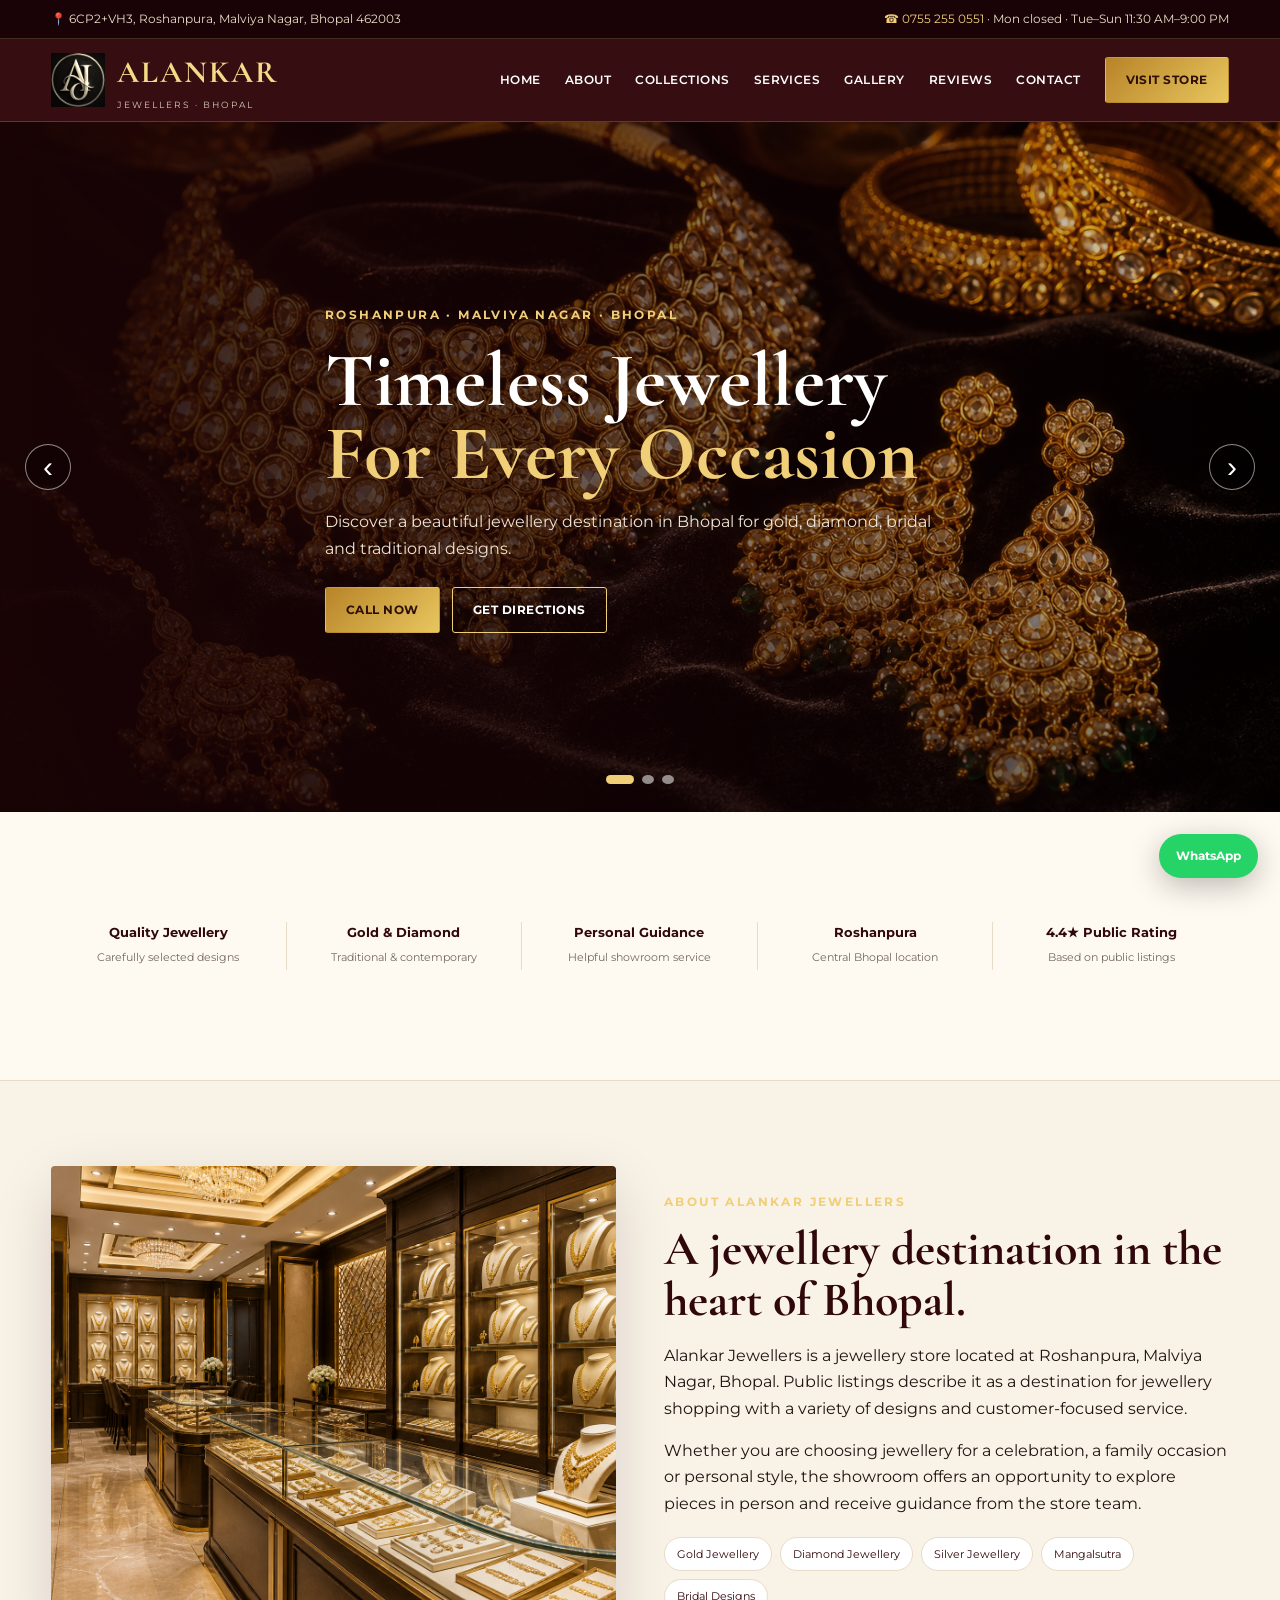
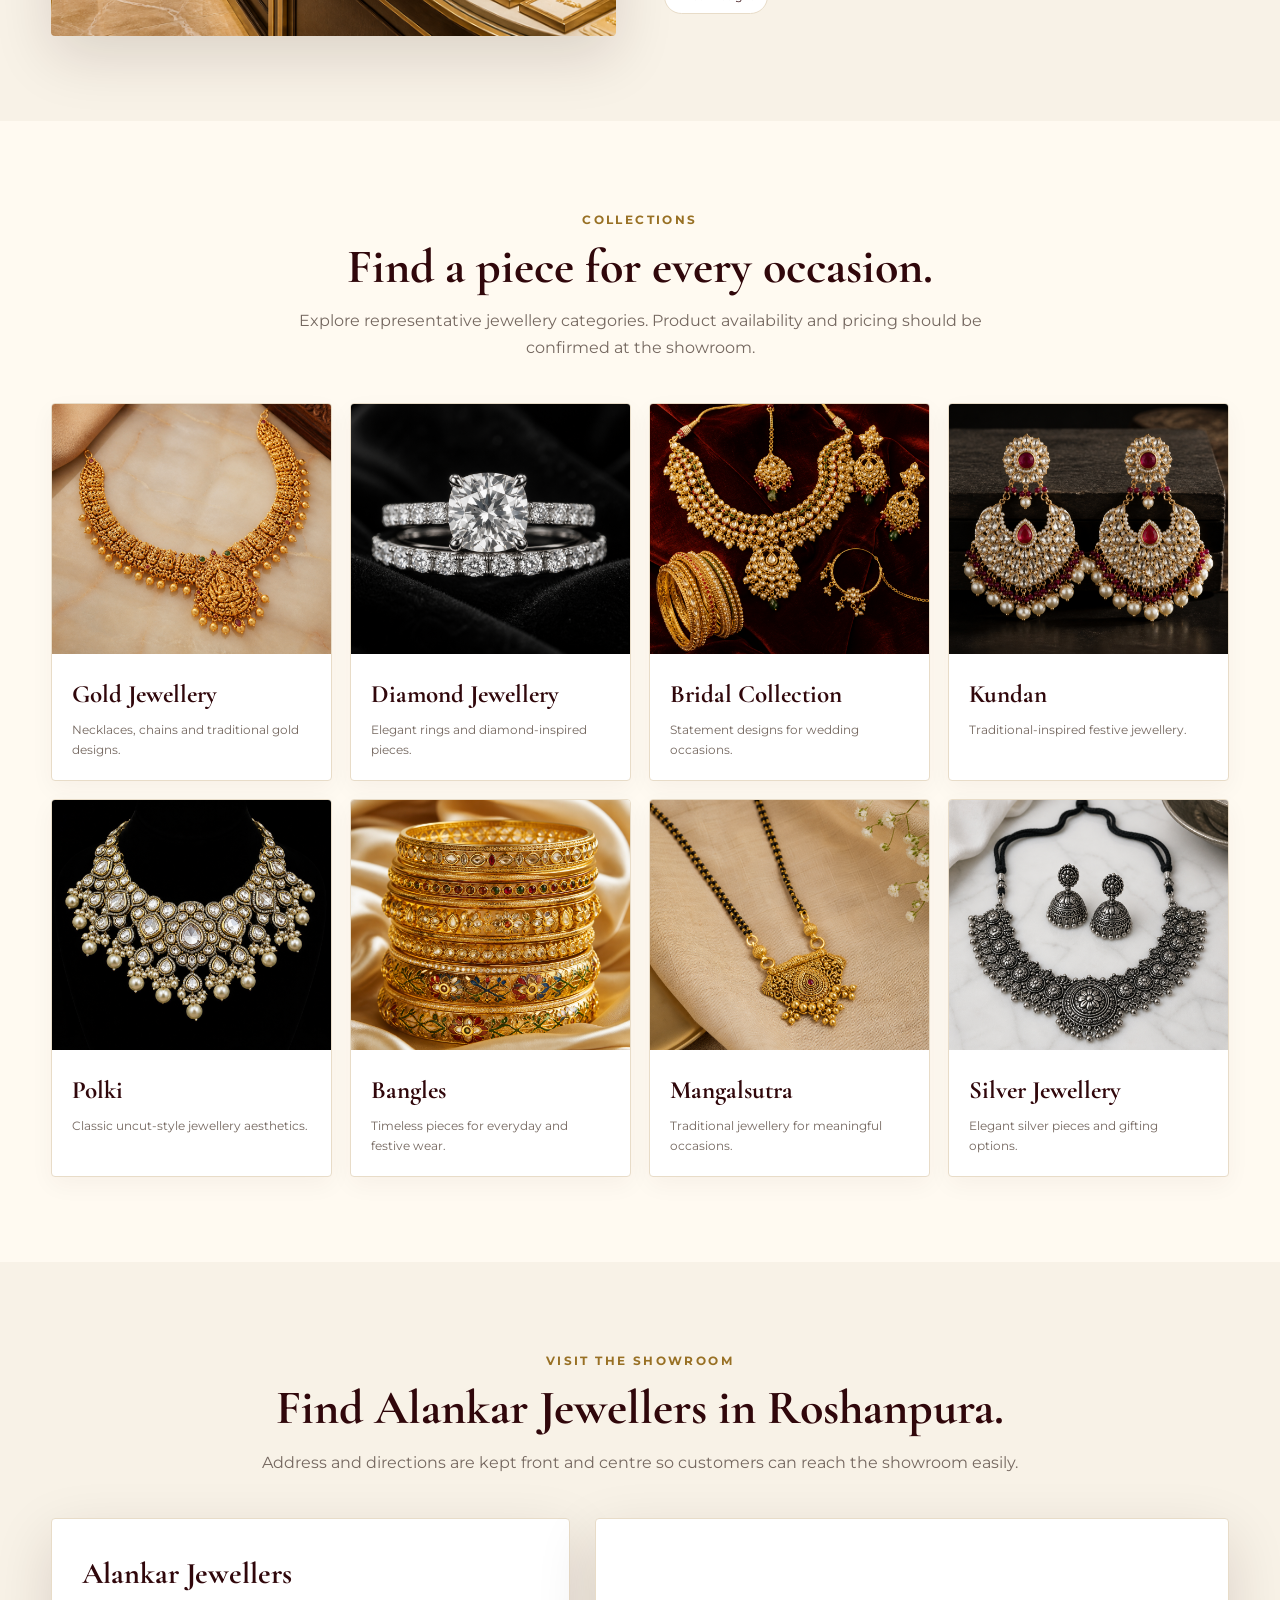
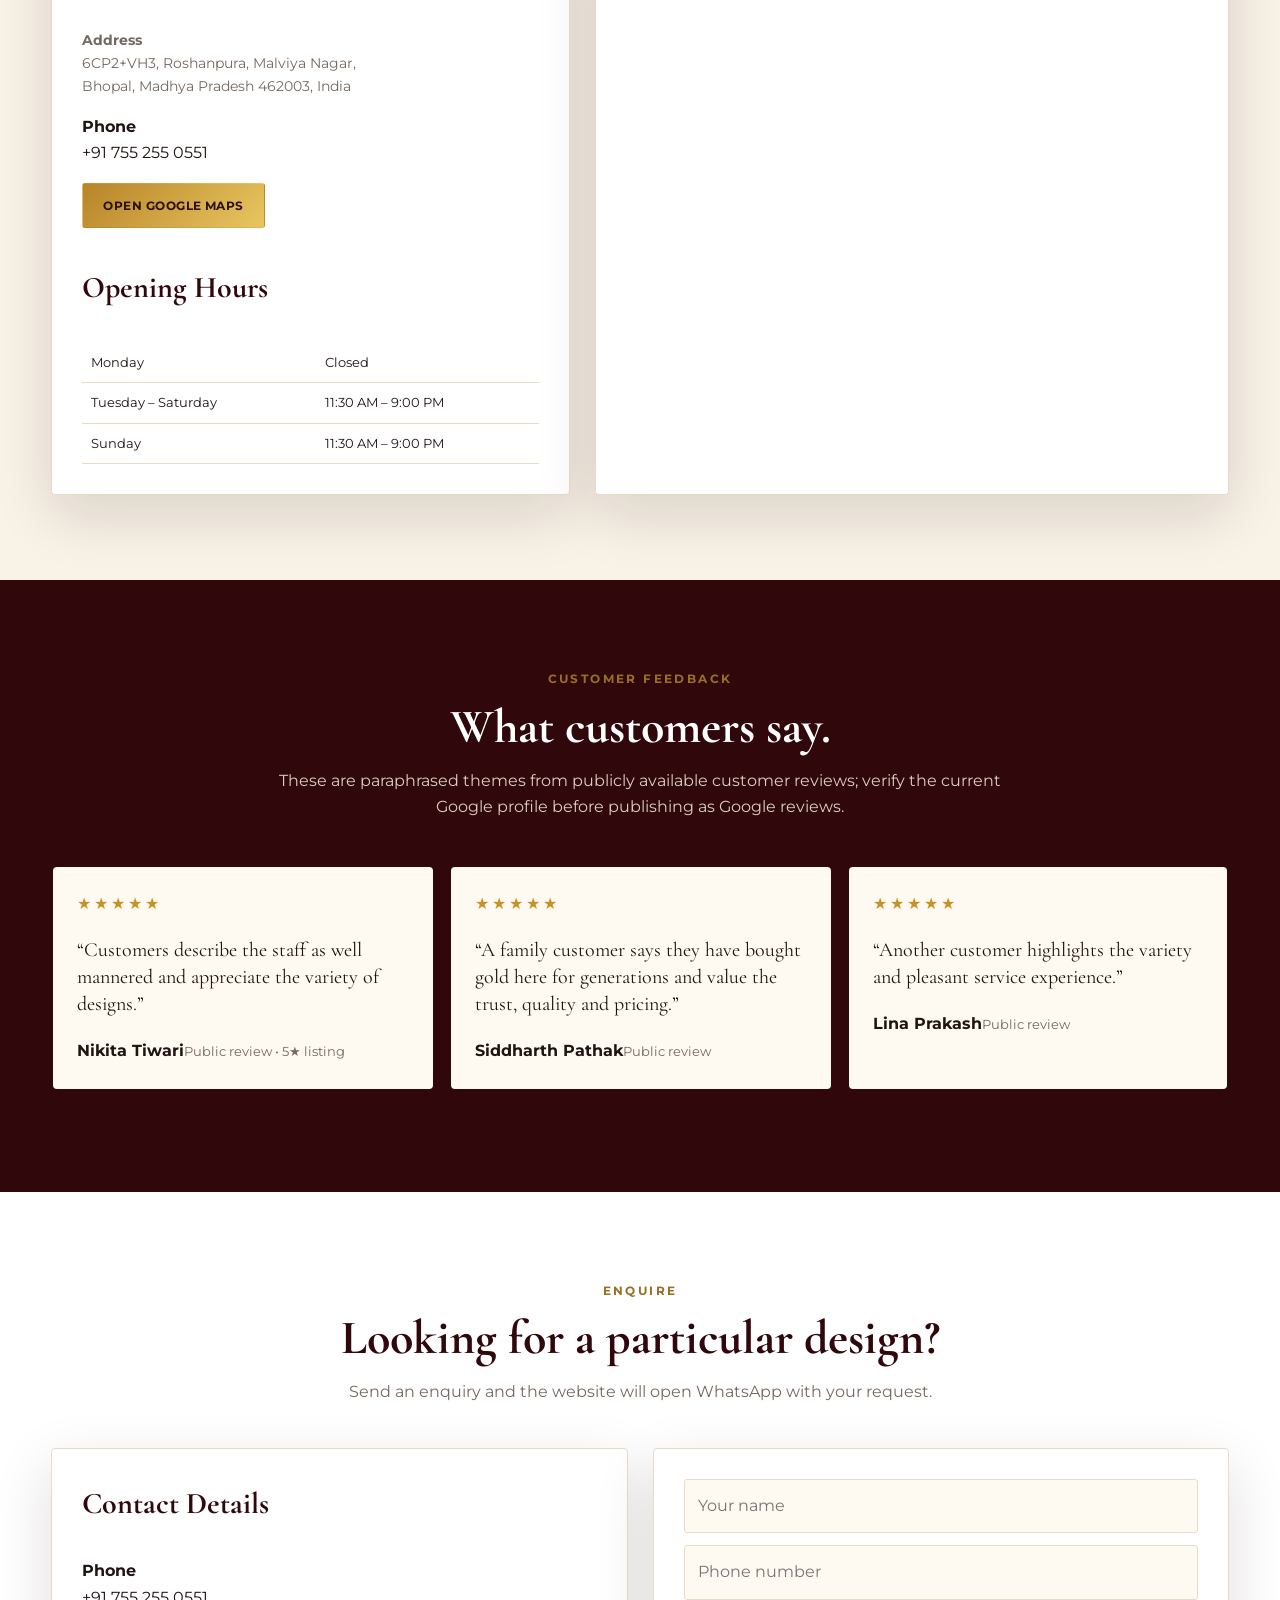
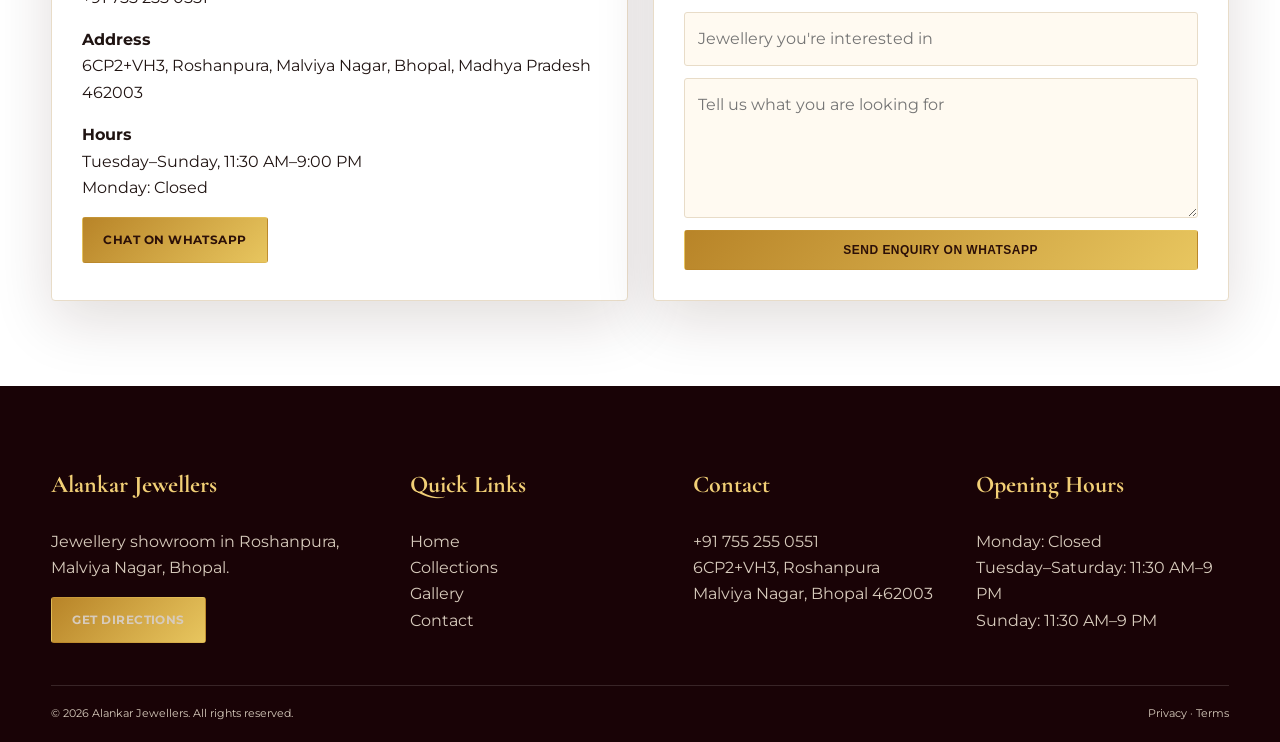
<file: index.html>
<!doctype html><html lang="en"><head><meta charset="utf-8"><meta name="viewport" content="width=device-width,initial-scale=1"><title>Home | Alankar Jewellers Bhopal</title><meta name="description" content="Alankar Jewellers in Roshanpura, Bhopal — explore jewellery collections, location, hours and contact details."><meta name="theme-color" content="#30070b"><link rel="icon" href="assets/jewel-mark.png"><link rel="stylesheet" href="css/style.css"><script type="application/ld+json">{"@context":"https://schema.org","@type":"JewelryStore","name":"Alankar Jewellers","telephone":"+917552550551","address":{"@type":"PostalAddress","streetAddress":"6CP2+VH3, Roshanpura, Malviya Nagar","addressLocality":"Bhopal","addressRegion":"Madhya Pradesh","postalCode":"462003","addressCountry":"IN"},"openingHoursSpecification":[{"@type":"OpeningHoursSpecification","dayOfWeek":["Tuesday","Wednesday","Thursday","Friday","Saturday","Sunday"],"opens":"11:30","closes":"21:00"}]}</script></head><body><div class="topbar"><div class="container"><span>📍 6CP2+VH3, Roshanpura, Malviya Nagar, Bhopal 462003</span><span><a href="tel:+917552550551">☎ 0755 255 0551</a> · Mon closed · Tue–Sun 11:30 AM–9:00 PM</span></div></div><header class="nav"><div class="container navin"><a class="brand" href="index.html"><img src="assets/jewel-mark.png" alt="Alankar Jewellers"><span><b>ALANKAR</b><small>JEWELLERS · BHOPAL</small></span></a><button class="menu" aria-label="Open menu">☰</button><nav class="links"><a href="index.html">Home</a><a href="about.html">About</a><a href="collections.html">Collections</a><a href="services.html">Services</a><a href="gallery.html">Gallery</a><a href="reviews.html">Reviews</a><a href="contact.html">Contact</a><a class="btn gold" href="https://maps.app.goo.gl/rLDT5mUCCnBWA9QP6" target="_blank">Visit Store</a></nav></div></header><main><section class="hero"><div class="slide active"><img src="assets/hero-bridal.png" alt="Bridal jewellery collection"><div class="hero-content"><div class="container hero-copy"><span class="eyebrow">Roshanpura · Malviya Nagar · Bhopal</span><h1>Timeless Jewellery<br><span>For Every Occasion</span></h1><p>Discover a beautiful jewellery destination in Bhopal for gold, diamond, bridal and traditional designs.</p><div class="actions"><a class="btn gold" href="tel:+917552550551">Call Now</a><a class="btn outline" href="https://maps.app.goo.gl/rLDT5mUCCnBWA9QP6" target="_blank">Get Directions</a></div></div></div></div><div class="slide"><img src="assets/hero-diamond.png" alt="Diamond jewellery"><div class="hero-content"><div class="container hero-copy"><span class="eyebrow">Elegant Designs · Personal Service</span><h1>Jewellery That<br><span>Marks Your Moments</span></h1><p>Explore designs for weddings, celebrations, gifting and everyday elegance.</p><div class="actions"><a class="btn gold" href="#collections">Explore Collections</a><a class="btn outline" href="#contact">Enquire Now</a></div></div></div></div><div class="slide"><img src="assets/hero-kundan.png" alt="Kundan jewellery"><div class="hero-content"><div class="container hero-copy"><span class="eyebrow">Traditional Craft · Modern Elegance</span><h1>Celebrate Your<br><span>Signature Style</span></h1><p>Visit the Roshanpura showroom and discover jewellery that feels personal.</p><div class="actions"><a class="btn gold" href="#visit">Visit Store</a><a class="btn outline" href="https://wa.me/917552550551" target="_blank">WhatsApp</a></div></div></div></div><button class="arr prev">‹</button><button class="arr next">›</button><div class="dots"></div></section>
<section class="trust"><div class="container trust-grid"><div class="trust-item"><b>Quality Jewellery</b><span>Carefully selected designs</span></div><div class="trust-item"><b>Gold & Diamond</b><span>Traditional & contemporary</span></div><div class="trust-item"><b>Personal Guidance</b><span>Helpful showroom service</span></div><div class="trust-item"><b>Roshanpura</b><span>Central Bhopal location</span></div><div class="trust-item"><b>4.4★ Public Rating</b><span>Based on public listings</span></div></div></section>
<section id="about"><div class="container about-grid"><img src="assets/showroom.png" alt="Jewellery showroom illustration"><div class="about-copy"><span class="eyebrow">About Alankar Jewellers</span><h2>A jewellery destination in the heart of Bhopal.</h2><p>Alankar Jewellers is a jewellery store located at Roshanpura, Malviya Nagar, Bhopal. Public listings describe it as a destination for jewellery shopping with a variety of designs and customer-focused service.</p><p>Whether you are choosing jewellery for a celebration, a family occasion or personal style, the showroom offers an opportunity to explore pieces in person and receive guidance from the store team.</p><div class="pillrow"><span class="pill">Gold Jewellery</span><span class="pill">Diamond Jewellery</span><span class="pill">Silver Jewellery</span><span class="pill">Mangalsutra</span><span class="pill">Bridal Designs</span></div></div></div></section>
<section class="collections" id="collections"><div class="container"><div class="section-head"><span class="eyebrow">Collections</span><h2>Find a piece for every occasion.</h2><p>Explore representative jewellery categories. Product availability and pricing should be confirmed at the showroom.</p></div><div class="grid"><article class="card"><img src="assets/gold-necklace.png" alt="Gold necklace"><div class="card-body"><h3>Gold Jewellery</h3><p>Necklaces, chains and traditional gold designs.</p></div></article><article class="card"><img src="assets/diamond-rings.png" alt="Diamond rings"><div class="card-body"><h3>Diamond Jewellery</h3><p>Elegant rings and diamond-inspired pieces.</p></div></article><article class="card"><img src="assets/bridal-set.png" alt="Bridal jewellery"><div class="card-body"><h3>Bridal Collection</h3><p>Statement designs for wedding occasions.</p></div></article><article class="card"><img src="assets/kundan-earrings.png" alt="Kundan earrings"><div class="card-body"><h3>Kundan</h3><p>Traditional-inspired festive jewellery.</p></div></article><article class="card"><img src="assets/polki-necklace.png" alt="Polki necklace"><div class="card-body"><h3>Polki</h3><p>Classic uncut-style jewellery aesthetics.</p></div></article><article class="card"><img src="assets/gold-bangles.png" alt="Gold bangles"><div class="card-body"><h3>Bangles</h3><p>Timeless pieces for everyday and festive wear.</p></div></article><article class="card"><img src="assets/mangalsutra.png" alt="Mangalsutra"><div class="card-body"><h3>Mangalsutra</h3><p>Traditional jewellery for meaningful occasions.</p></div></article><article class="card"><img src="assets/silver-jewellery.png" alt="Silver jewellery"><div class="card-body"><h3>Silver Jewellery</h3><p>Elegant silver pieces and gifting options.</p></div></article></div></div></section>
<section id="visit"><div class="container"><div class="section-head"><span class="eyebrow">Visit the showroom</span><h2>Find Alankar Jewellers in Roshanpura.</h2><p>Address and directions are kept front and centre so customers can reach the showroom easily.</p></div><div class="split"><div class="panel"><h3>Alankar Jewellers</h3><p class="address"><b>Address</b><br>6CP2+VH3, Roshanpura, Malviya Nagar,<br>Bhopal, Madhya Pradesh 462003, India</p><p><b>Phone</b><br><a href="tel:+917552550551">+91 755 255 0551</a></p><a class="btn gold" href="https://maps.app.goo.gl/rLDT5mUCCnBWA9QP6" target="_blank">Open Google Maps</a><h3 style="margin-top:35px">Opening Hours</h3><table class="hours"><tr><td>Monday</td><td>Closed</td></tr><tr><td>Tuesday – Saturday</td><td>11:30 AM – 9:00 PM</td></tr><tr><td>Sunday</td><td>11:30 AM – 9:00 PM</td></tr></table></div><div class="panel map"><iframe loading="lazy" title="Alankar Jewellers Bhopal map" src="https://www.google.com/maps?q=Alankar%20Jewellers%2C%20Roshanpura%2C%20Bhopal&output=embed"></iframe></div></div></div></section>
<section class="reviews" id="reviews"><div class="container"><div class="section-head"><span class="eyebrow">Customer feedback</span><h2>What customers say.</h2><p>These are paraphrased themes from publicly available customer reviews; verify the current Google profile before publishing as Google reviews.</p></div><div class="review-track"><article class="review"><div class="stars">★★★★★</div><p>“Customers describe the staff as well mannered and appreciate the variety of designs.”</p><b>Nikita Tiwari</b><small>Public review • 5★ listing</small></article><article class="review"><div class="stars">★★★★★</div><p>“A family customer says they have bought gold here for generations and value the trust, quality and pricing.”</p><b>Siddharth Pathak</b><small>Public review</small></article><article class="review"><div class="stars">★★★★★</div><p>“Another customer highlights the variety and pleasant service experience.”</p><b>Lina Prakash</b><small>Public review</small></article></div></div></section>
<section class="contact" id="contact"><div class="container"><div class="section-head"><span class="eyebrow">Enquire</span><h2>Looking for a particular design?</h2><p>Send an enquiry and the website will open WhatsApp with your request.</p></div><div class="contact-grid"><div class="panel"><h3>Contact Details</h3><p><b>Phone</b><br><a href="tel:+917552550551">+91 755 255 0551</a></p><p><b>Address</b><br>6CP2+VH3, Roshanpura, Malviya Nagar, Bhopal, Madhya Pradesh 462003</p><p><b>Hours</b><br>Tuesday–Sunday, 11:30 AM–9:00 PM<br>Monday: Closed</p><a class="btn gold" href="https://wa.me/917552550551" target="_blank">Chat on WhatsApp</a></div><div class="panel"><form class="form" id="enquiry"><input name="name" required placeholder="Your name"><input name="phone" required placeholder="Phone number"><input name="interest" required placeholder="Jewellery you're interested in"><textarea name="message" placeholder="Tell us what you are looking for"></textarea><button class="btn gold" type="submit">Send Enquiry on WhatsApp</button></form></div></div></div></section></main><footer class="footer"><div class="container footer-grid"><div><h3>Alankar Jewellers</h3><p>Jewellery showroom in Roshanpura, Malviya Nagar, Bhopal.</p><a class="btn gold" href="https://maps.app.goo.gl/rLDT5mUCCnBWA9QP6" target="_blank">Get Directions</a></div><div><h3>Quick Links</h3><p><a href="index.html">Home</a><br><a href="collections.html">Collections</a><br><a href="gallery.html">Gallery</a><br><a href="contact.html">Contact</a></p></div><div><h3>Contact</h3><p><a href="tel:+917552550551">+91 755 255 0551</a><br>6CP2+VH3, Roshanpura<br>Malviya Nagar, Bhopal 462003</p></div><div><h3>Opening Hours</h3><p>Monday: Closed<br>Tuesday–Saturday: 11:30 AM–9 PM<br>Sunday: 11:30 AM–9 PM</p></div></div><div class="container copy"><span>© <span data-year></span> Alankar Jewellers. All rights reserved.</span><span><a href="privacy.html">Privacy</a> · <a href="terms.html">Terms</a></span></div></footer><a class="wa" href="https://wa.me/917552550551" target="_blank" aria-label="WhatsApp Alankar Jewellers">WhatsApp</a><script src="js/main.js"></script></body></html>
</file>
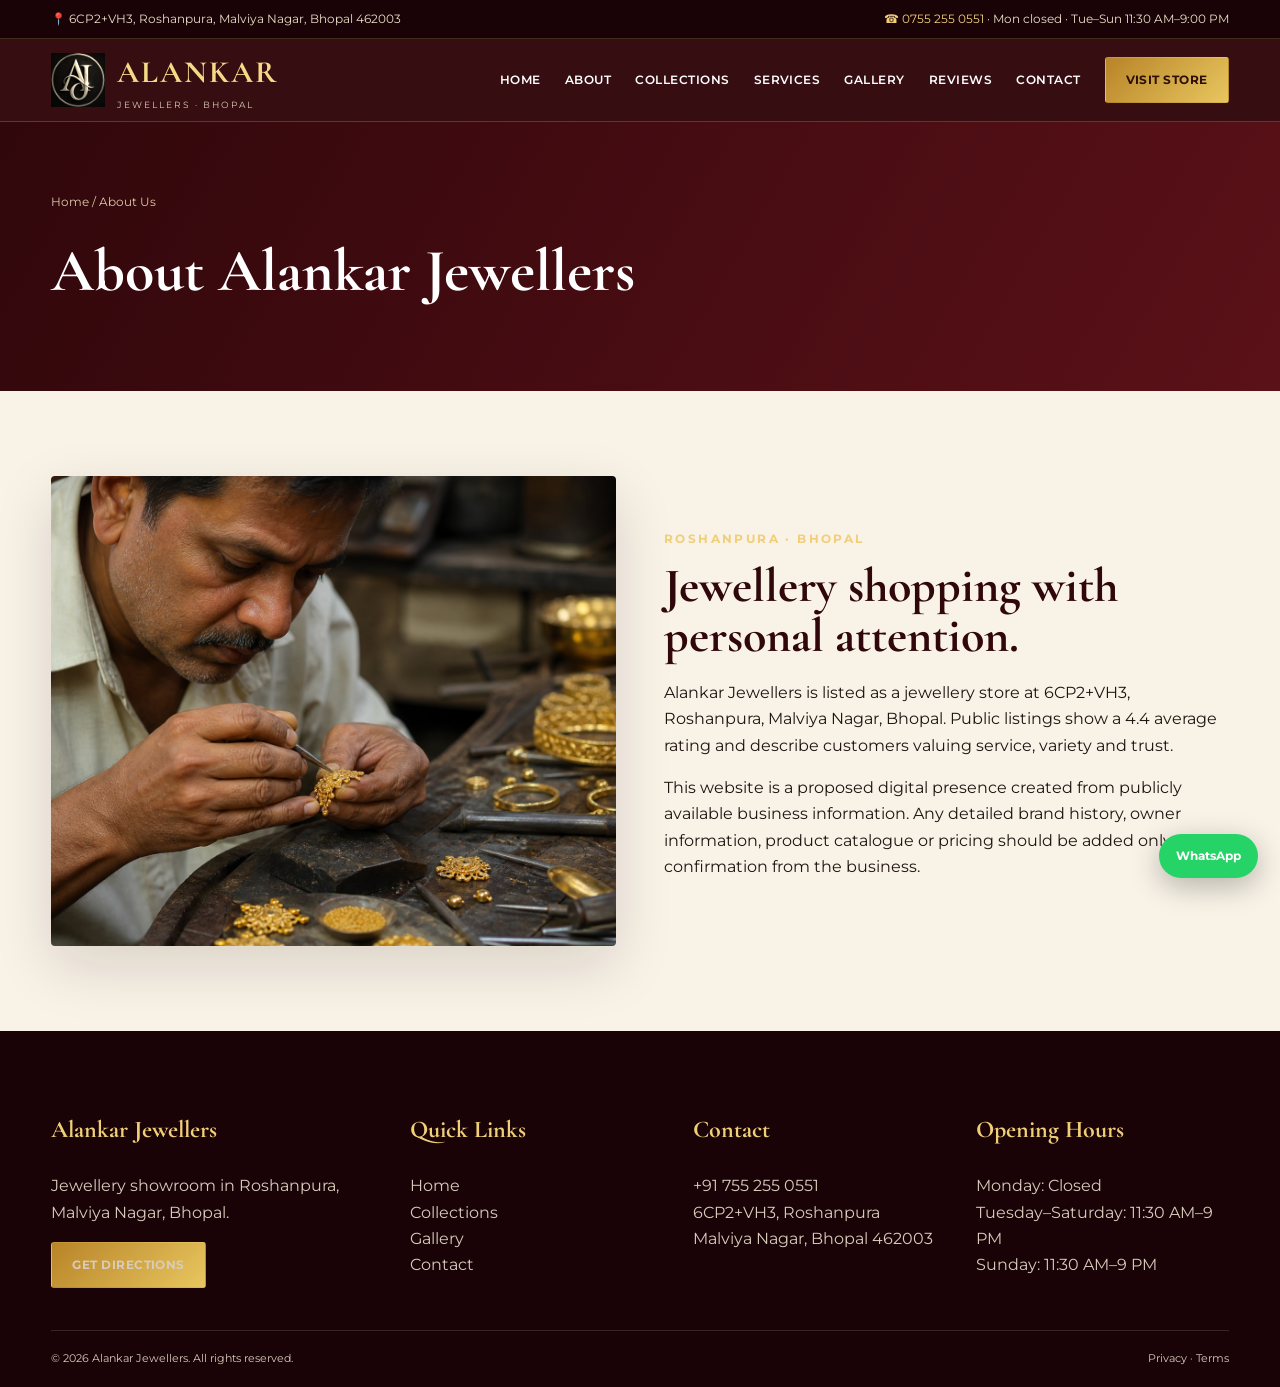
<file: about.html>
<!doctype html><html lang="en"><head><meta charset="utf-8"><meta name="viewport" content="width=device-width,initial-scale=1"><title>About | Alankar Jewellers Bhopal</title><meta name="description" content="Alankar Jewellers, Roshanpura, Bhopal — jewellery collections, services, customer feedback, location and contact."><meta name="theme-color" content="#30070b"><link rel="icon" href="assets/jewel-mark.png"><link rel="stylesheet" href="css/style.css"><script type="application/ld+json">{"@context":"https://schema.org","@type":"JewelryStore","name":"Alankar Jewellers","telephone":"+917552550551","address":{"@type":"PostalAddress","streetAddress":"6CP2+VH3, Roshanpura, Malviya Nagar","addressLocality":"Bhopal","addressRegion":"Madhya Pradesh","postalCode":"462003","addressCountry":"IN"},"openingHoursSpecification":[{"@type":"OpeningHoursSpecification","dayOfWeek":["Tuesday","Wednesday","Thursday","Friday","Saturday","Sunday"],"opens":"11:30","closes":"21:00"}]}</script></head><body><div class="topbar"><div class="container"><span>📍 6CP2+VH3, Roshanpura, Malviya Nagar, Bhopal 462003</span><span><a href="tel:+917552550551">☎ 0755 255 0551</a> · Mon closed · Tue–Sun 11:30 AM–9:00 PM</span></div></div><header class="nav"><div class="container navin"><a class="brand" href="index.html"><img src="assets/jewel-mark.png" alt="Alankar Jewellers"><span><b>ALANKAR</b><small>JEWELLERS · BHOPAL</small></span></a><button class="menu" aria-label="Open menu">☰</button><nav class="links"><a href="index.html">Home</a><a href="about.html">About</a><a href="collections.html">Collections</a><a href="services.html">Services</a><a href="gallery.html">Gallery</a><a href="reviews.html">Reviews</a><a href="contact.html">Contact</a><a class="btn gold" href="https://maps.app.goo.gl/rLDT5mUCCnBWA9QP6" target="_blank">Visit Store</a></nav></div></header><main><section class="pagehero"><div class="container"><div class="breadcrumb">Home / About Us</div><h1>About Alankar Jewellers</h1></div></section><section><div class="container about-grid"><img src="assets/heritage-craft.png" alt="Jewellery craft illustration"><div class="about-copy"><span class="eyebrow">Roshanpura · Bhopal</span><h2>Jewellery shopping with personal attention.</h2><p>Alankar Jewellers is listed as a jewellery store at 6CP2+VH3, Roshanpura, Malviya Nagar, Bhopal. Public listings show a 4.4 average rating and describe customers valuing service, variety and trust.</p><p>This website is a proposed digital presence created from publicly available business information. Any detailed brand history, owner information, product catalogue or pricing should be added only after confirmation from the business.</p></div></div></section></main><footer class="footer"><div class="container footer-grid"><div><h3>Alankar Jewellers</h3><p>Jewellery showroom in Roshanpura, Malviya Nagar, Bhopal.</p><a class="btn gold" href="https://maps.app.goo.gl/rLDT5mUCCnBWA9QP6" target="_blank">Get Directions</a></div><div><h3>Quick Links</h3><p><a href="index.html">Home</a><br><a href="collections.html">Collections</a><br><a href="gallery.html">Gallery</a><br><a href="contact.html">Contact</a></p></div><div><h3>Contact</h3><p><a href="tel:+917552550551">+91 755 255 0551</a><br>6CP2+VH3, Roshanpura<br>Malviya Nagar, Bhopal 462003</p></div><div><h3>Opening Hours</h3><p>Monday: Closed<br>Tuesday–Saturday: 11:30 AM–9 PM<br>Sunday: 11:30 AM–9 PM</p></div></div><div class="container copy"><span>© <span data-year></span> Alankar Jewellers. All rights reserved.</span><span><a href="privacy.html">Privacy</a> · <a href="terms.html">Terms</a></span></div></footer><a class="wa" href="https://wa.me/917552550551" target="_blank" aria-label="WhatsApp Alankar Jewellers">WhatsApp</a><script src="js/main.js"></script></body></html>
</file>
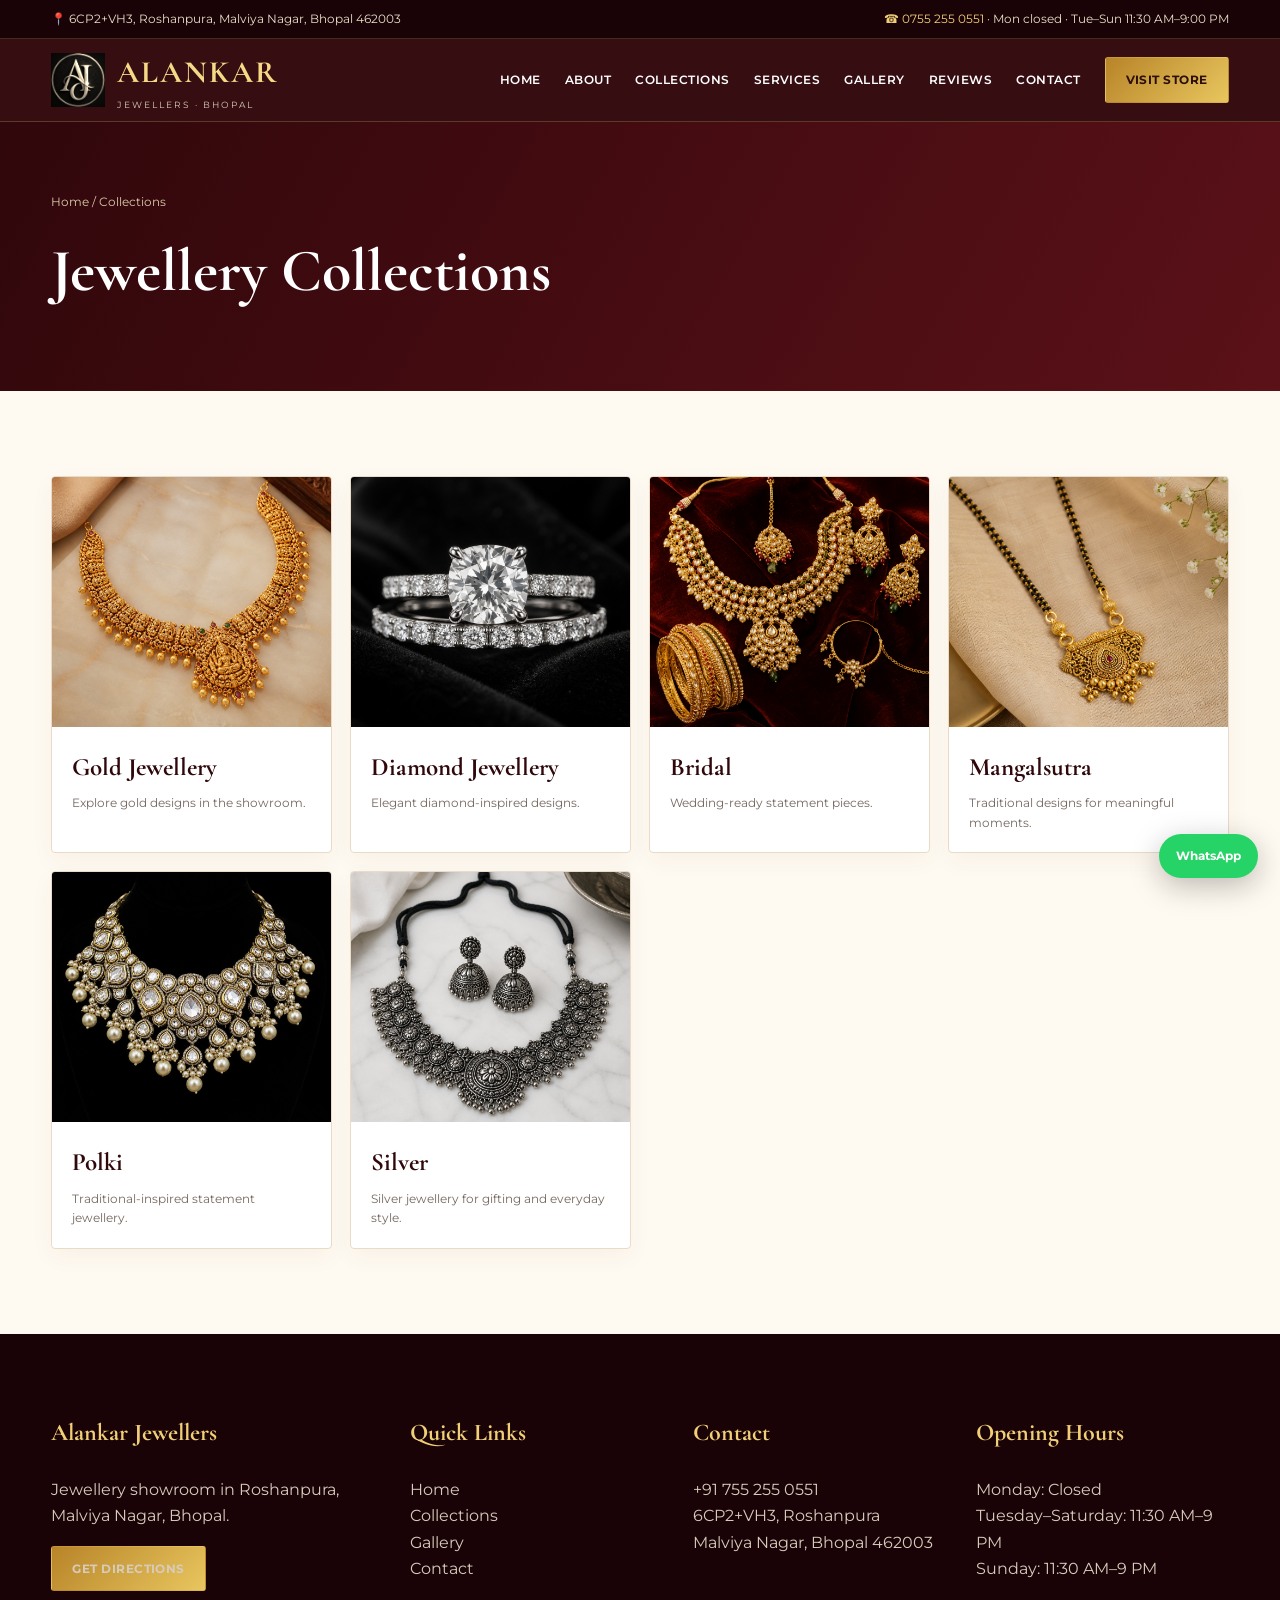
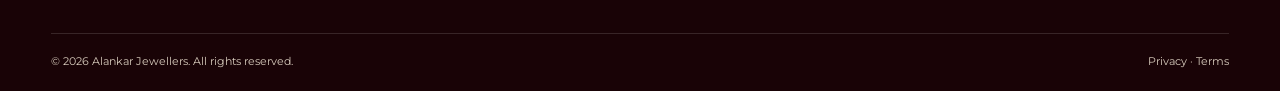
<file: collections.html>
<!doctype html><html lang="en"><head><meta charset="utf-8"><meta name="viewport" content="width=device-width,initial-scale=1"><title>Collections | Alankar Jewellers Bhopal</title><meta name="description" content="Alankar Jewellers, Roshanpura, Bhopal — jewellery collections, services, customer feedback, location and contact."><meta name="theme-color" content="#30070b"><link rel="icon" href="assets/jewel-mark.png"><link rel="stylesheet" href="css/style.css"><script type="application/ld+json">{"@context":"https://schema.org","@type":"JewelryStore","name":"Alankar Jewellers","telephone":"+917552550551","address":{"@type":"PostalAddress","streetAddress":"6CP2+VH3, Roshanpura, Malviya Nagar","addressLocality":"Bhopal","addressRegion":"Madhya Pradesh","postalCode":"462003","addressCountry":"IN"},"openingHoursSpecification":[{"@type":"OpeningHoursSpecification","dayOfWeek":["Tuesday","Wednesday","Thursday","Friday","Saturday","Sunday"],"opens":"11:30","closes":"21:00"}]}</script></head><body><div class="topbar"><div class="container"><span>📍 6CP2+VH3, Roshanpura, Malviya Nagar, Bhopal 462003</span><span><a href="tel:+917552550551">☎ 0755 255 0551</a> · Mon closed · Tue–Sun 11:30 AM–9:00 PM</span></div></div><header class="nav"><div class="container navin"><a class="brand" href="index.html"><img src="assets/jewel-mark.png" alt="Alankar Jewellers"><span><b>ALANKAR</b><small>JEWELLERS · BHOPAL</small></span></a><button class="menu" aria-label="Open menu">☰</button><nav class="links"><a href="index.html">Home</a><a href="about.html">About</a><a href="collections.html">Collections</a><a href="services.html">Services</a><a href="gallery.html">Gallery</a><a href="reviews.html">Reviews</a><a href="contact.html">Contact</a><a class="btn gold" href="https://maps.app.goo.gl/rLDT5mUCCnBWA9QP6" target="_blank">Visit Store</a></nav></div></header><main><section class="pagehero"><div class="container"><div class="breadcrumb">Home / Collections</div><h1>Jewellery Collections</h1></div></section><section class="collections"><div class="container"><div class="grid"><article class="card"><img src="assets/gold-necklace.png" alt="Gold jewellery"><div class="card-body"><h3>Gold Jewellery</h3><p>Explore gold designs in the showroom.</p></div></article><article class="card"><img src="assets/diamond-rings.png" alt="Diamond jewellery"><div class="card-body"><h3>Diamond Jewellery</h3><p>Elegant diamond-inspired designs.</p></div></article><article class="card"><img src="assets/bridal-set.png" alt="Bridal jewellery"><div class="card-body"><h3>Bridal</h3><p>Wedding-ready statement pieces.</p></div></article><article class="card"><img src="assets/mangalsutra.png" alt="Mangalsutra"><div class="card-body"><h3>Mangalsutra</h3><p>Traditional designs for meaningful moments.</p></div></article><article class="card"><img src="assets/polki-necklace.png" alt="Polki jewellery"><div class="card-body"><h3>Polki</h3><p>Traditional-inspired statement jewellery.</p></div></article><article class="card"><img src="assets/silver-jewellery.png" alt="Silver jewellery"><div class="card-body"><h3>Silver</h3><p>Silver jewellery for gifting and everyday style.</p></div></article></div></div></section></main><footer class="footer"><div class="container footer-grid"><div><h3>Alankar Jewellers</h3><p>Jewellery showroom in Roshanpura, Malviya Nagar, Bhopal.</p><a class="btn gold" href="https://maps.app.goo.gl/rLDT5mUCCnBWA9QP6" target="_blank">Get Directions</a></div><div><h3>Quick Links</h3><p><a href="index.html">Home</a><br><a href="collections.html">Collections</a><br><a href="gallery.html">Gallery</a><br><a href="contact.html">Contact</a></p></div><div><h3>Contact</h3><p><a href="tel:+917552550551">+91 755 255 0551</a><br>6CP2+VH3, Roshanpura<br>Malviya Nagar, Bhopal 462003</p></div><div><h3>Opening Hours</h3><p>Monday: Closed<br>Tuesday–Saturday: 11:30 AM–9 PM<br>Sunday: 11:30 AM–9 PM</p></div></div><div class="container copy"><span>© <span data-year></span> Alankar Jewellers. All rights reserved.</span><span><a href="privacy.html">Privacy</a> · <a href="terms.html">Terms</a></span></div></footer><a class="wa" href="https://wa.me/917552550551" target="_blank" aria-label="WhatsApp Alankar Jewellers">WhatsApp</a><script src="js/main.js"></script></body></html>
</file>
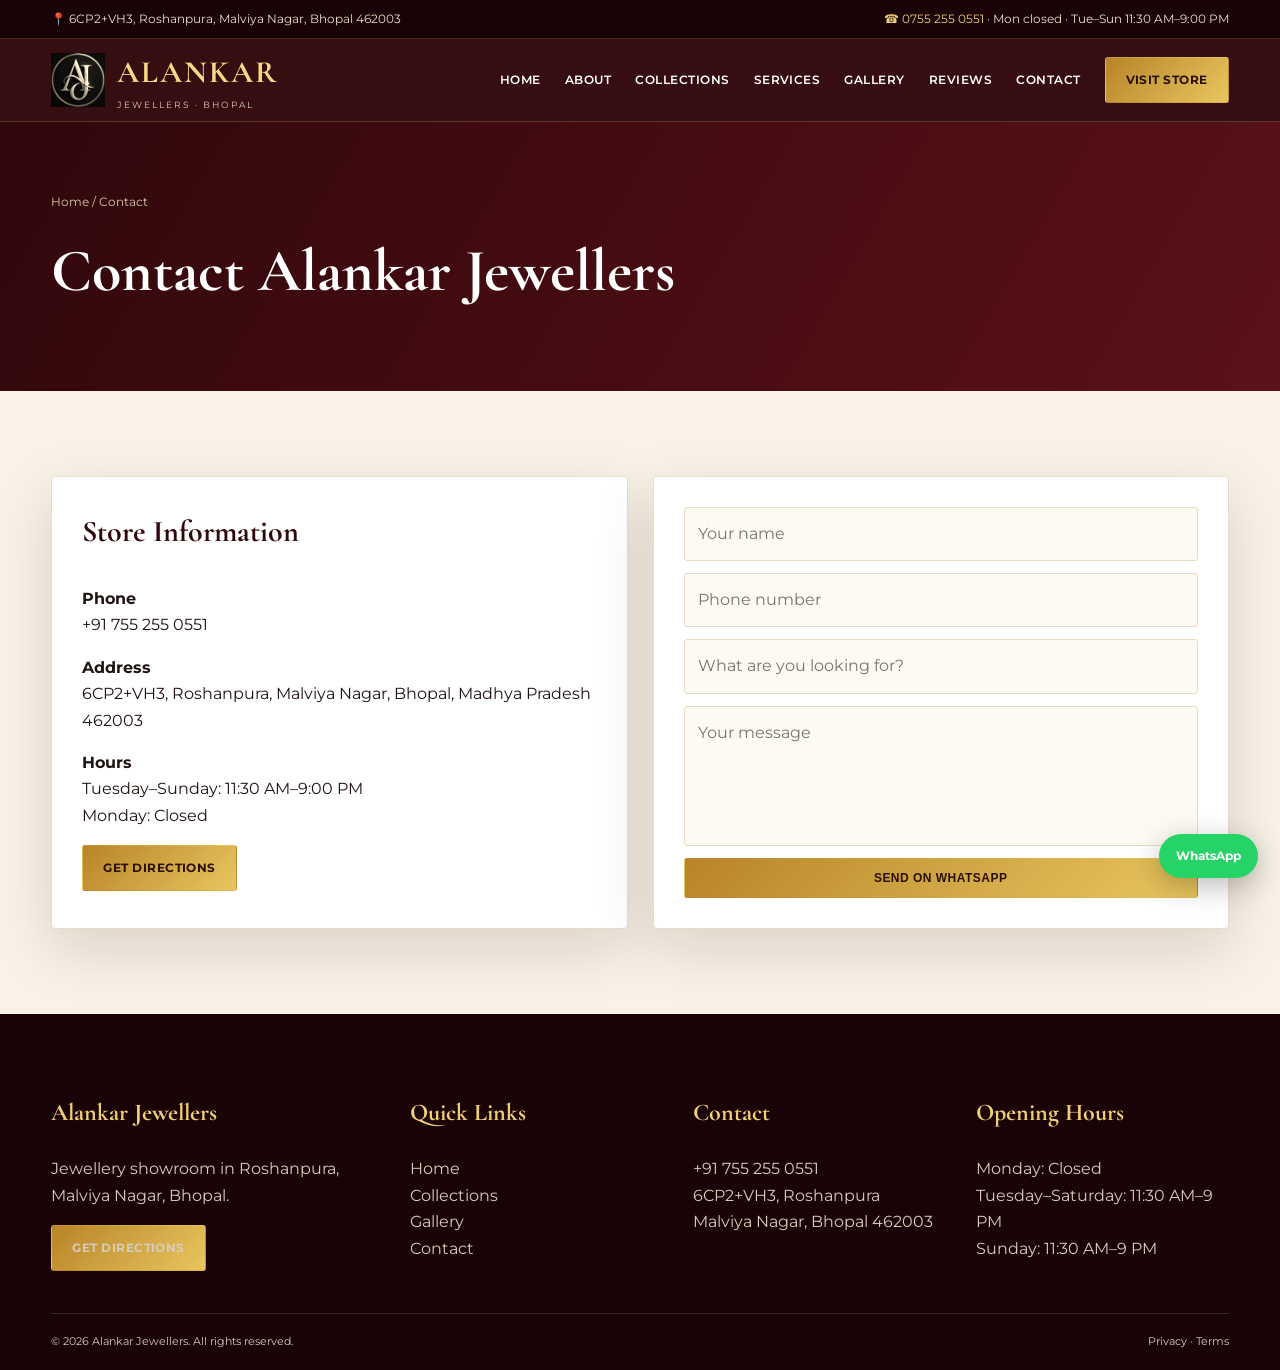
<file: contact.html>
<!doctype html><html lang="en"><head><meta charset="utf-8"><meta name="viewport" content="width=device-width,initial-scale=1"><title>Contact | Alankar Jewellers Bhopal</title><meta name="description" content="Alankar Jewellers, Roshanpura, Bhopal — jewellery collections, services, customer feedback, location and contact."><meta name="theme-color" content="#30070b"><link rel="icon" href="assets/jewel-mark.png"><link rel="stylesheet" href="css/style.css"><script type="application/ld+json">{"@context":"https://schema.org","@type":"JewelryStore","name":"Alankar Jewellers","telephone":"+917552550551","address":{"@type":"PostalAddress","streetAddress":"6CP2+VH3, Roshanpura, Malviya Nagar","addressLocality":"Bhopal","addressRegion":"Madhya Pradesh","postalCode":"462003","addressCountry":"IN"},"openingHoursSpecification":[{"@type":"OpeningHoursSpecification","dayOfWeek":["Tuesday","Wednesday","Thursday","Friday","Saturday","Sunday"],"opens":"11:30","closes":"21:00"}]}</script></head><body><div class="topbar"><div class="container"><span>📍 6CP2+VH3, Roshanpura, Malviya Nagar, Bhopal 462003</span><span><a href="tel:+917552550551">☎ 0755 255 0551</a> · Mon closed · Tue–Sun 11:30 AM–9:00 PM</span></div></div><header class="nav"><div class="container navin"><a class="brand" href="index.html"><img src="assets/jewel-mark.png" alt="Alankar Jewellers"><span><b>ALANKAR</b><small>JEWELLERS · BHOPAL</small></span></a><button class="menu" aria-label="Open menu">☰</button><nav class="links"><a href="index.html">Home</a><a href="about.html">About</a><a href="collections.html">Collections</a><a href="services.html">Services</a><a href="gallery.html">Gallery</a><a href="reviews.html">Reviews</a><a href="contact.html">Contact</a><a class="btn gold" href="https://maps.app.goo.gl/rLDT5mUCCnBWA9QP6" target="_blank">Visit Store</a></nav></div></header><main><section class="pagehero"><div class="container"><div class="breadcrumb">Home / Contact</div><h1>Contact Alankar Jewellers</h1></div></section><section><div class="container contact-grid"><div class="panel"><h3>Store Information</h3><p><b>Phone</b><br><a href="tel:+917552550551">+91 755 255 0551</a></p><p><b>Address</b><br>6CP2+VH3, Roshanpura, Malviya Nagar, Bhopal, Madhya Pradesh 462003</p><p><b>Hours</b><br>Tuesday–Sunday: 11:30 AM–9:00 PM<br>Monday: Closed</p><a class="btn gold" href="https://maps.app.goo.gl/rLDT5mUCCnBWA9QP6" target="_blank">Get Directions</a></div><div class="panel"><form class="form" id="enquiry"><input name="name" required placeholder="Your name"><input name="phone" required placeholder="Phone number"><input name="interest" required placeholder="What are you looking for?"><textarea name="message" placeholder="Your message"></textarea><button class="btn gold">Send on WhatsApp</button></form></div></div></section></main><footer class="footer"><div class="container footer-grid"><div><h3>Alankar Jewellers</h3><p>Jewellery showroom in Roshanpura, Malviya Nagar, Bhopal.</p><a class="btn gold" href="https://maps.app.goo.gl/rLDT5mUCCnBWA9QP6" target="_blank">Get Directions</a></div><div><h3>Quick Links</h3><p><a href="index.html">Home</a><br><a href="collections.html">Collections</a><br><a href="gallery.html">Gallery</a><br><a href="contact.html">Contact</a></p></div><div><h3>Contact</h3><p><a href="tel:+917552550551">+91 755 255 0551</a><br>6CP2+VH3, Roshanpura<br>Malviya Nagar, Bhopal 462003</p></div><div><h3>Opening Hours</h3><p>Monday: Closed<br>Tuesday–Saturday: 11:30 AM–9 PM<br>Sunday: 11:30 AM–9 PM</p></div></div><div class="container copy"><span>© <span data-year></span> Alankar Jewellers. All rights reserved.</span><span><a href="privacy.html">Privacy</a> · <a href="terms.html">Terms</a></span></div></footer><a class="wa" href="https://wa.me/917552550551" target="_blank" aria-label="WhatsApp Alankar Jewellers">WhatsApp</a><script src="js/main.js"></script></body></html>
</file>
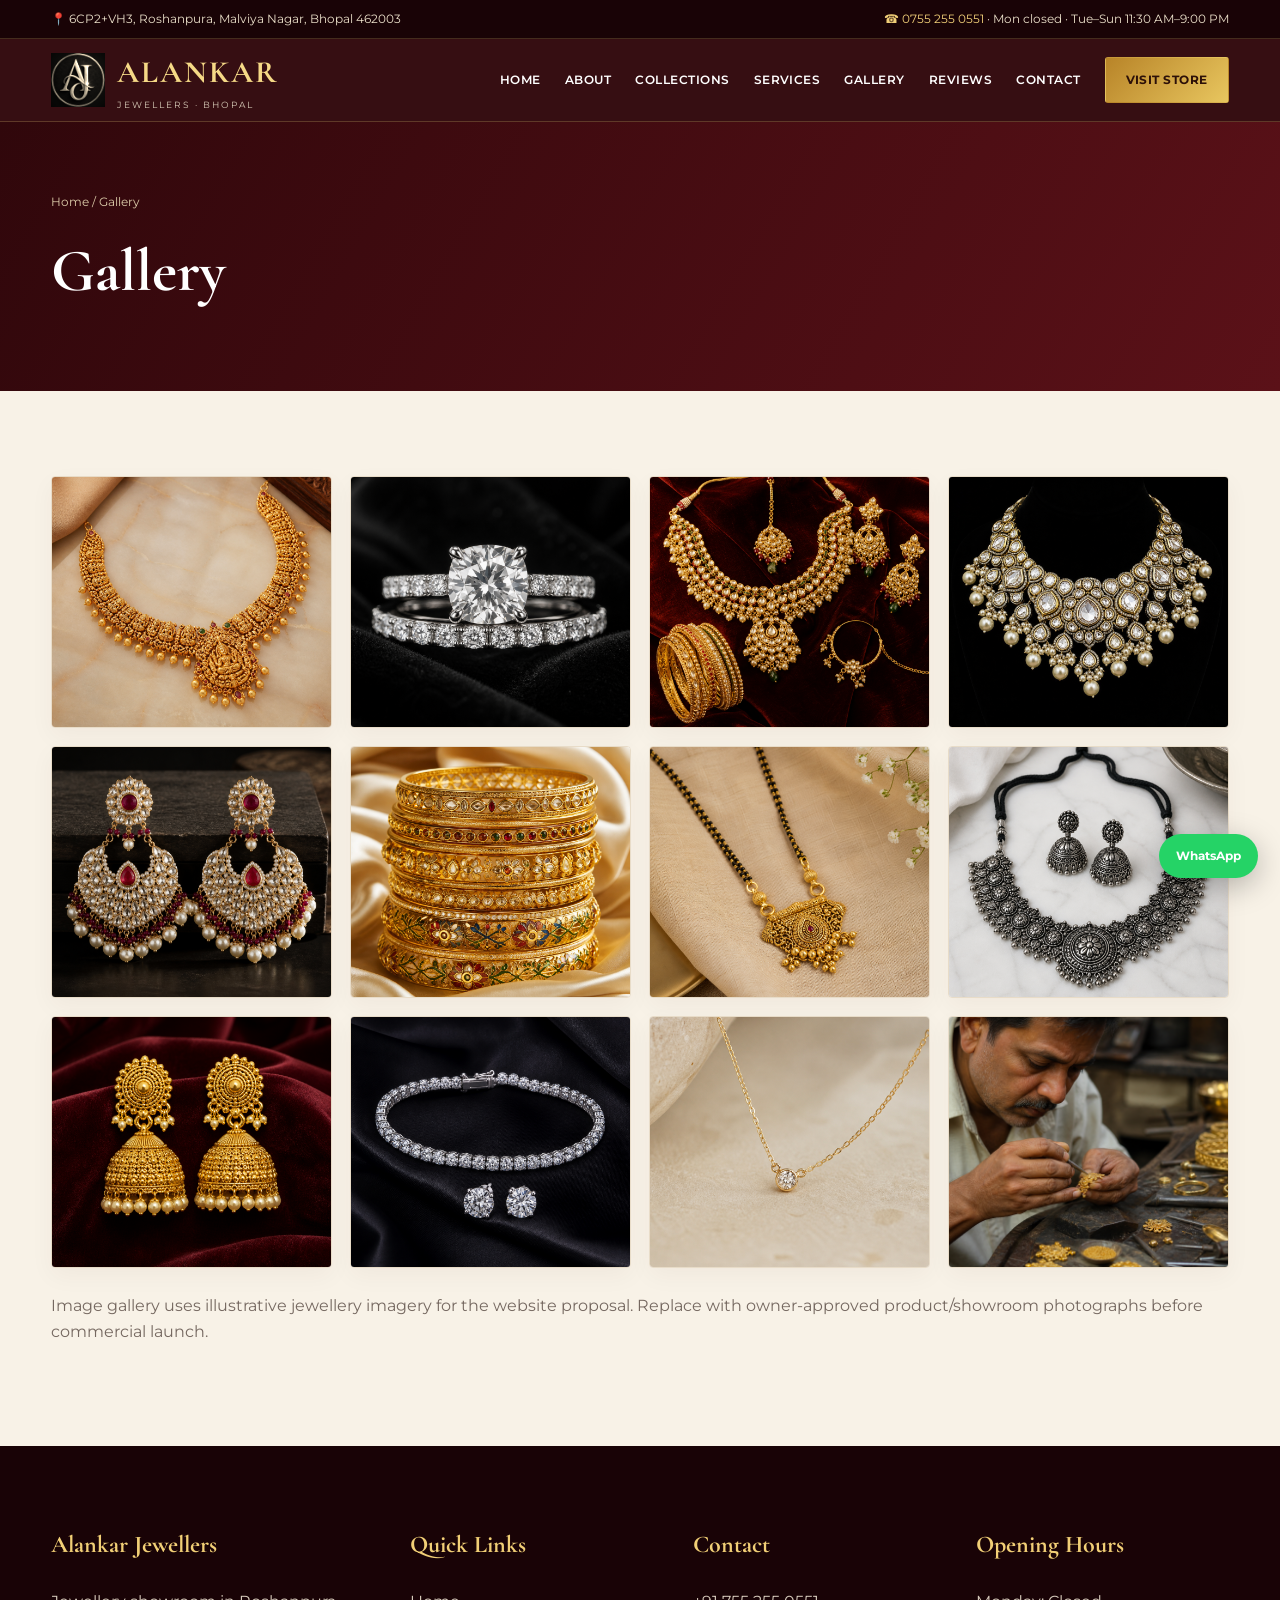
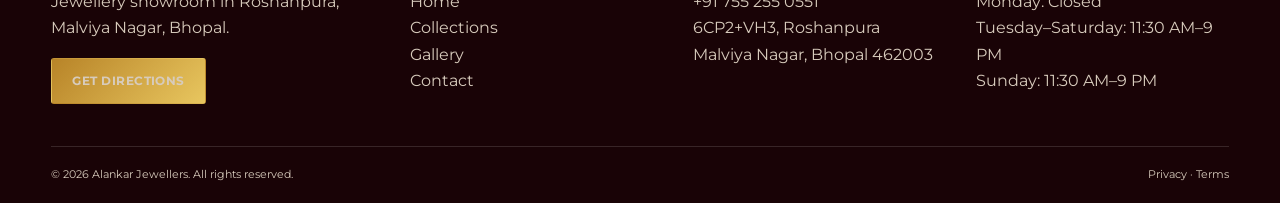
<file: gallery.html>
<!doctype html><html lang="en"><head><meta charset="utf-8"><meta name="viewport" content="width=device-width,initial-scale=1"><title>Gallery | Alankar Jewellers Bhopal</title><meta name="description" content="Alankar Jewellers, Roshanpura, Bhopal — jewellery collections, services, customer feedback, location and contact."><meta name="theme-color" content="#30070b"><link rel="icon" href="assets/jewel-mark.png"><link rel="stylesheet" href="css/style.css"><script type="application/ld+json">{"@context":"https://schema.org","@type":"JewelryStore","name":"Alankar Jewellers","telephone":"+917552550551","address":{"@type":"PostalAddress","streetAddress":"6CP2+VH3, Roshanpura, Malviya Nagar","addressLocality":"Bhopal","addressRegion":"Madhya Pradesh","postalCode":"462003","addressCountry":"IN"},"openingHoursSpecification":[{"@type":"OpeningHoursSpecification","dayOfWeek":["Tuesday","Wednesday","Thursday","Friday","Saturday","Sunday"],"opens":"11:30","closes":"21:00"}]}</script></head><body><div class="topbar"><div class="container"><span>📍 6CP2+VH3, Roshanpura, Malviya Nagar, Bhopal 462003</span><span><a href="tel:+917552550551">☎ 0755 255 0551</a> · Mon closed · Tue–Sun 11:30 AM–9:00 PM</span></div></div><header class="nav"><div class="container navin"><a class="brand" href="index.html"><img src="assets/jewel-mark.png" alt="Alankar Jewellers"><span><b>ALANKAR</b><small>JEWELLERS · BHOPAL</small></span></a><button class="menu" aria-label="Open menu">☰</button><nav class="links"><a href="index.html">Home</a><a href="about.html">About</a><a href="collections.html">Collections</a><a href="services.html">Services</a><a href="gallery.html">Gallery</a><a href="reviews.html">Reviews</a><a href="contact.html">Contact</a><a class="btn gold" href="https://maps.app.goo.gl/rLDT5mUCCnBWA9QP6" target="_blank">Visit Store</a></nav></div></header><main><section class="pagehero"><div class="container"><div class="breadcrumb">Home / Gallery</div><h1>Gallery</h1></div></section><section><div class="container"><div class="grid"><article class="card"><img src="assets/gold-necklace.png" alt="Alankar Jewellers jewellery collection"></article><article class="card"><img src="assets/diamond-rings.png" alt="Alankar Jewellers jewellery collection"></article><article class="card"><img src="assets/bridal-set.png" alt="Alankar Jewellers jewellery collection"></article><article class="card"><img src="assets/polki-necklace.png" alt="Alankar Jewellers jewellery collection"></article><article class="card"><img src="assets/kundan-earrings.png" alt="Alankar Jewellers jewellery collection"></article><article class="card"><img src="assets/gold-bangles.png" alt="Alankar Jewellers jewellery collection"></article><article class="card"><img src="assets/mangalsutra.png" alt="Alankar Jewellers jewellery collection"></article><article class="card"><img src="assets/silver-jewellery.png" alt="Alankar Jewellers jewellery collection"></article><article class="card"><img src="assets/gold-jhumkas.png" alt="Alankar Jewellers jewellery collection"></article><article class="card"><img src="assets/diamond-bracelet.png" alt="Alankar Jewellers jewellery collection"></article><article class="card"><img src="assets/daily-wear.png" alt="Alankar Jewellers jewellery collection"></article><article class="card"><img src="assets/heritage-craft.png" alt="Alankar Jewellers jewellery collection"></article></div><p style="color:#756860;margin-top:25px">Image gallery uses illustrative jewellery imagery for the website proposal. Replace with owner-approved product/showroom photographs before commercial launch.</p></div></section></main><footer class="footer"><div class="container footer-grid"><div><h3>Alankar Jewellers</h3><p>Jewellery showroom in Roshanpura, Malviya Nagar, Bhopal.</p><a class="btn gold" href="https://maps.app.goo.gl/rLDT5mUCCnBWA9QP6" target="_blank">Get Directions</a></div><div><h3>Quick Links</h3><p><a href="index.html">Home</a><br><a href="collections.html">Collections</a><br><a href="gallery.html">Gallery</a><br><a href="contact.html">Contact</a></p></div><div><h3>Contact</h3><p><a href="tel:+917552550551">+91 755 255 0551</a><br>6CP2+VH3, Roshanpura<br>Malviya Nagar, Bhopal 462003</p></div><div><h3>Opening Hours</h3><p>Monday: Closed<br>Tuesday–Saturday: 11:30 AM–9 PM<br>Sunday: 11:30 AM–9 PM</p></div></div><div class="container copy"><span>© <span data-year></span> Alankar Jewellers. All rights reserved.</span><span><a href="privacy.html">Privacy</a> · <a href="terms.html">Terms</a></span></div></footer><a class="wa" href="https://wa.me/917552550551" target="_blank" aria-label="WhatsApp Alankar Jewellers">WhatsApp</a><script src="js/main.js"></script></body></html>
</file>
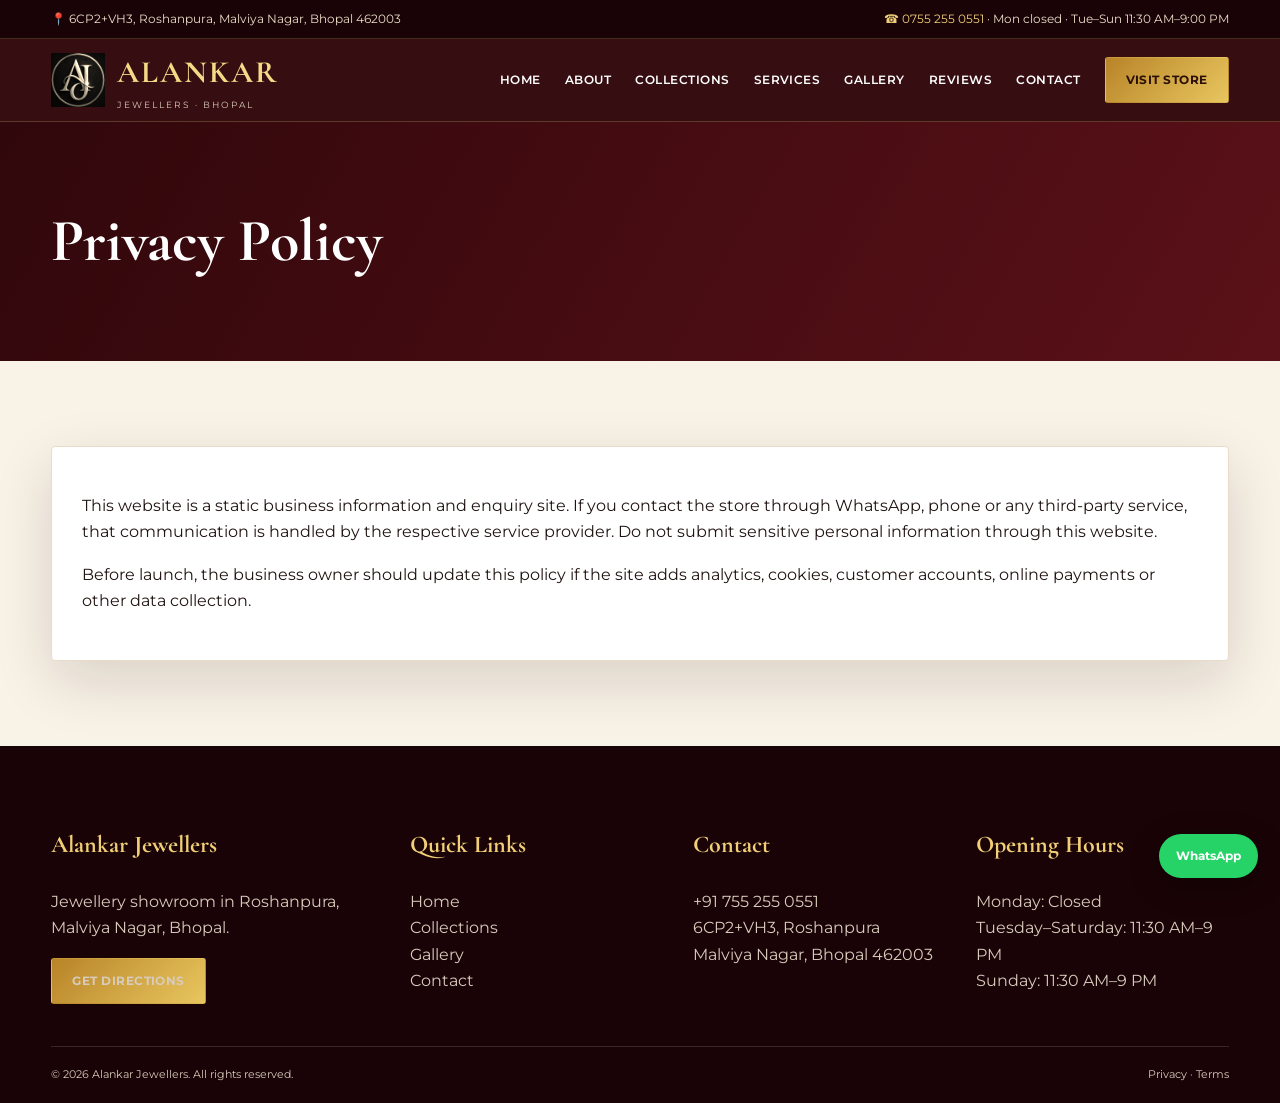
<file: privacy.html>
<!doctype html><html lang="en"><head><meta charset="utf-8"><meta name="viewport" content="width=device-width,initial-scale=1"><title>Privacy | Alankar Jewellers Bhopal</title><meta name="description" content="Alankar Jewellers, Roshanpura, Bhopal — jewellery collections, services, customer feedback, location and contact."><meta name="theme-color" content="#30070b"><link rel="icon" href="assets/jewel-mark.png"><link rel="stylesheet" href="css/style.css"><script type="application/ld+json">{"@context":"https://schema.org","@type":"JewelryStore","name":"Alankar Jewellers","telephone":"+917552550551","address":{"@type":"PostalAddress","streetAddress":"6CP2+VH3, Roshanpura, Malviya Nagar","addressLocality":"Bhopal","addressRegion":"Madhya Pradesh","postalCode":"462003","addressCountry":"IN"},"openingHoursSpecification":[{"@type":"OpeningHoursSpecification","dayOfWeek":["Tuesday","Wednesday","Thursday","Friday","Saturday","Sunday"],"opens":"11:30","closes":"21:00"}]}</script></head><body><div class="topbar"><div class="container"><span>📍 6CP2+VH3, Roshanpura, Malviya Nagar, Bhopal 462003</span><span><a href="tel:+917552550551">☎ 0755 255 0551</a> · Mon closed · Tue–Sun 11:30 AM–9:00 PM</span></div></div><header class="nav"><div class="container navin"><a class="brand" href="index.html"><img src="assets/jewel-mark.png" alt="Alankar Jewellers"><span><b>ALANKAR</b><small>JEWELLERS · BHOPAL</small></span></a><button class="menu" aria-label="Open menu">☰</button><nav class="links"><a href="index.html">Home</a><a href="about.html">About</a><a href="collections.html">Collections</a><a href="services.html">Services</a><a href="gallery.html">Gallery</a><a href="reviews.html">Reviews</a><a href="contact.html">Contact</a><a class="btn gold" href="https://maps.app.goo.gl/rLDT5mUCCnBWA9QP6" target="_blank">Visit Store</a></nav></div></header><main><section class="pagehero"><div class="container"><h1>Privacy Policy</h1></div></section><section><div class="container"><div class="panel"><p>This website is a static business information and enquiry site. If you contact the store through WhatsApp, phone or any third-party service, that communication is handled by the respective service provider. Do not submit sensitive personal information through this website.</p><p>Before launch, the business owner should update this policy if the site adds analytics, cookies, customer accounts, online payments or other data collection.</p></div></div></section></main><footer class="footer"><div class="container footer-grid"><div><h3>Alankar Jewellers</h3><p>Jewellery showroom in Roshanpura, Malviya Nagar, Bhopal.</p><a class="btn gold" href="https://maps.app.goo.gl/rLDT5mUCCnBWA9QP6" target="_blank">Get Directions</a></div><div><h3>Quick Links</h3><p><a href="index.html">Home</a><br><a href="collections.html">Collections</a><br><a href="gallery.html">Gallery</a><br><a href="contact.html">Contact</a></p></div><div><h3>Contact</h3><p><a href="tel:+917552550551">+91 755 255 0551</a><br>6CP2+VH3, Roshanpura<br>Malviya Nagar, Bhopal 462003</p></div><div><h3>Opening Hours</h3><p>Monday: Closed<br>Tuesday–Saturday: 11:30 AM–9 PM<br>Sunday: 11:30 AM–9 PM</p></div></div><div class="container copy"><span>© <span data-year></span> Alankar Jewellers. All rights reserved.</span><span><a href="privacy.html">Privacy</a> · <a href="terms.html">Terms</a></span></div></footer><a class="wa" href="https://wa.me/917552550551" target="_blank" aria-label="WhatsApp Alankar Jewellers">WhatsApp</a><script src="js/main.js"></script></body></html>
</file>
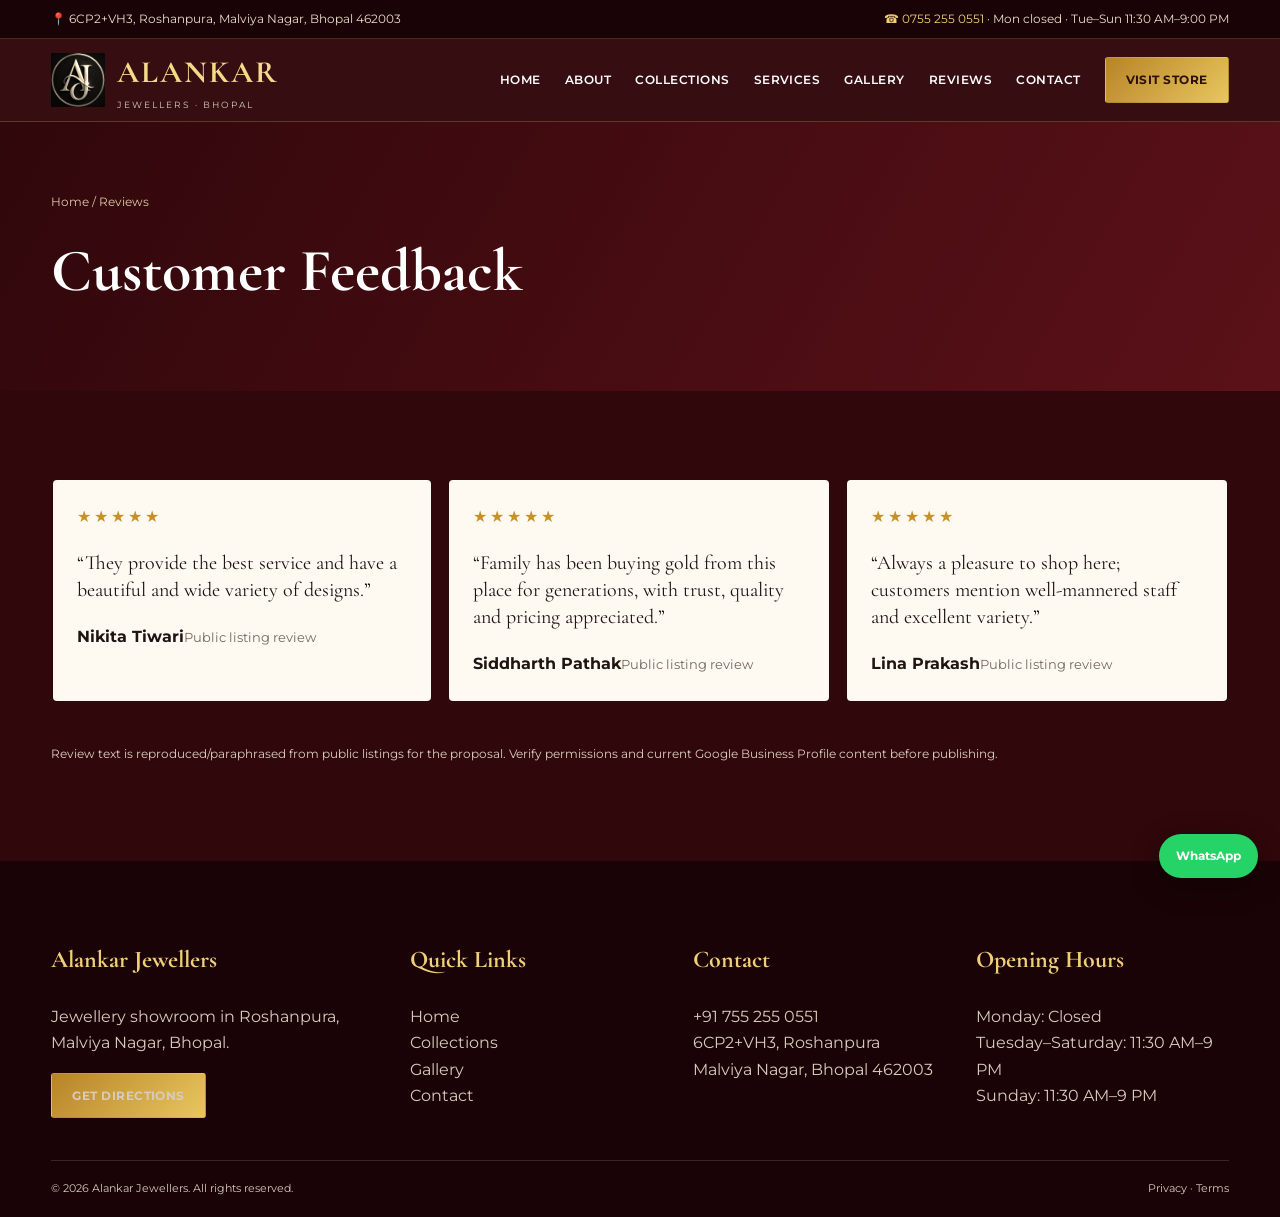
<file: reviews.html>
<!doctype html><html lang="en"><head><meta charset="utf-8"><meta name="viewport" content="width=device-width,initial-scale=1"><title>Reviews | Alankar Jewellers Bhopal</title><meta name="description" content="Alankar Jewellers, Roshanpura, Bhopal — jewellery collections, services, customer feedback, location and contact."><meta name="theme-color" content="#30070b"><link rel="icon" href="assets/jewel-mark.png"><link rel="stylesheet" href="css/style.css"><script type="application/ld+json">{"@context":"https://schema.org","@type":"JewelryStore","name":"Alankar Jewellers","telephone":"+917552550551","address":{"@type":"PostalAddress","streetAddress":"6CP2+VH3, Roshanpura, Malviya Nagar","addressLocality":"Bhopal","addressRegion":"Madhya Pradesh","postalCode":"462003","addressCountry":"IN"},"openingHoursSpecification":[{"@type":"OpeningHoursSpecification","dayOfWeek":["Tuesday","Wednesday","Thursday","Friday","Saturday","Sunday"],"opens":"11:30","closes":"21:00"}]}</script></head><body><div class="topbar"><div class="container"><span>📍 6CP2+VH3, Roshanpura, Malviya Nagar, Bhopal 462003</span><span><a href="tel:+917552550551">☎ 0755 255 0551</a> · Mon closed · Tue–Sun 11:30 AM–9:00 PM</span></div></div><header class="nav"><div class="container navin"><a class="brand" href="index.html"><img src="assets/jewel-mark.png" alt="Alankar Jewellers"><span><b>ALANKAR</b><small>JEWELLERS · BHOPAL</small></span></a><button class="menu" aria-label="Open menu">☰</button><nav class="links"><a href="index.html">Home</a><a href="about.html">About</a><a href="collections.html">Collections</a><a href="services.html">Services</a><a href="gallery.html">Gallery</a><a href="reviews.html">Reviews</a><a href="contact.html">Contact</a><a class="btn gold" href="https://maps.app.goo.gl/rLDT5mUCCnBWA9QP6" target="_blank">Visit Store</a></nav></div></header><main><section class="pagehero"><div class="container"><div class="breadcrumb">Home / Reviews</div><h1>Customer Feedback</h1></div></section><section class="reviews"><div class="container"><div class="review-track"><article class="review"><div class="stars">★★★★★</div><p>“They provide the best service and have a beautiful and wide variety of designs.”</p><b>Nikita Tiwari</b><small>Public listing review</small></article><article class="review"><div class="stars">★★★★★</div><p>“Family has been buying gold from this place for generations, with trust, quality and pricing appreciated.”</p><b>Siddharth Pathak</b><small>Public listing review</small></article><article class="review"><div class="stars">★★★★★</div><p>“Always a pleasure to shop here; customers mention well-mannered staff and excellent variety.”</p><b>Lina Prakash</b><small>Public listing review</small></article></div><p style="color:#dccfc1;margin-top:25px;font-size:12px">Review text is reproduced/paraphrased from public listings for the proposal. Verify permissions and current Google Business Profile content before publishing.</p></div></section></main><footer class="footer"><div class="container footer-grid"><div><h3>Alankar Jewellers</h3><p>Jewellery showroom in Roshanpura, Malviya Nagar, Bhopal.</p><a class="btn gold" href="https://maps.app.goo.gl/rLDT5mUCCnBWA9QP6" target="_blank">Get Directions</a></div><div><h3>Quick Links</h3><p><a href="index.html">Home</a><br><a href="collections.html">Collections</a><br><a href="gallery.html">Gallery</a><br><a href="contact.html">Contact</a></p></div><div><h3>Contact</h3><p><a href="tel:+917552550551">+91 755 255 0551</a><br>6CP2+VH3, Roshanpura<br>Malviya Nagar, Bhopal 462003</p></div><div><h3>Opening Hours</h3><p>Monday: Closed<br>Tuesday–Saturday: 11:30 AM–9 PM<br>Sunday: 11:30 AM–9 PM</p></div></div><div class="container copy"><span>© <span data-year></span> Alankar Jewellers. All rights reserved.</span><span><a href="privacy.html">Privacy</a> · <a href="terms.html">Terms</a></span></div></footer><a class="wa" href="https://wa.me/917552550551" target="_blank" aria-label="WhatsApp Alankar Jewellers">WhatsApp</a><script src="js/main.js"></script></body></html>
</file>
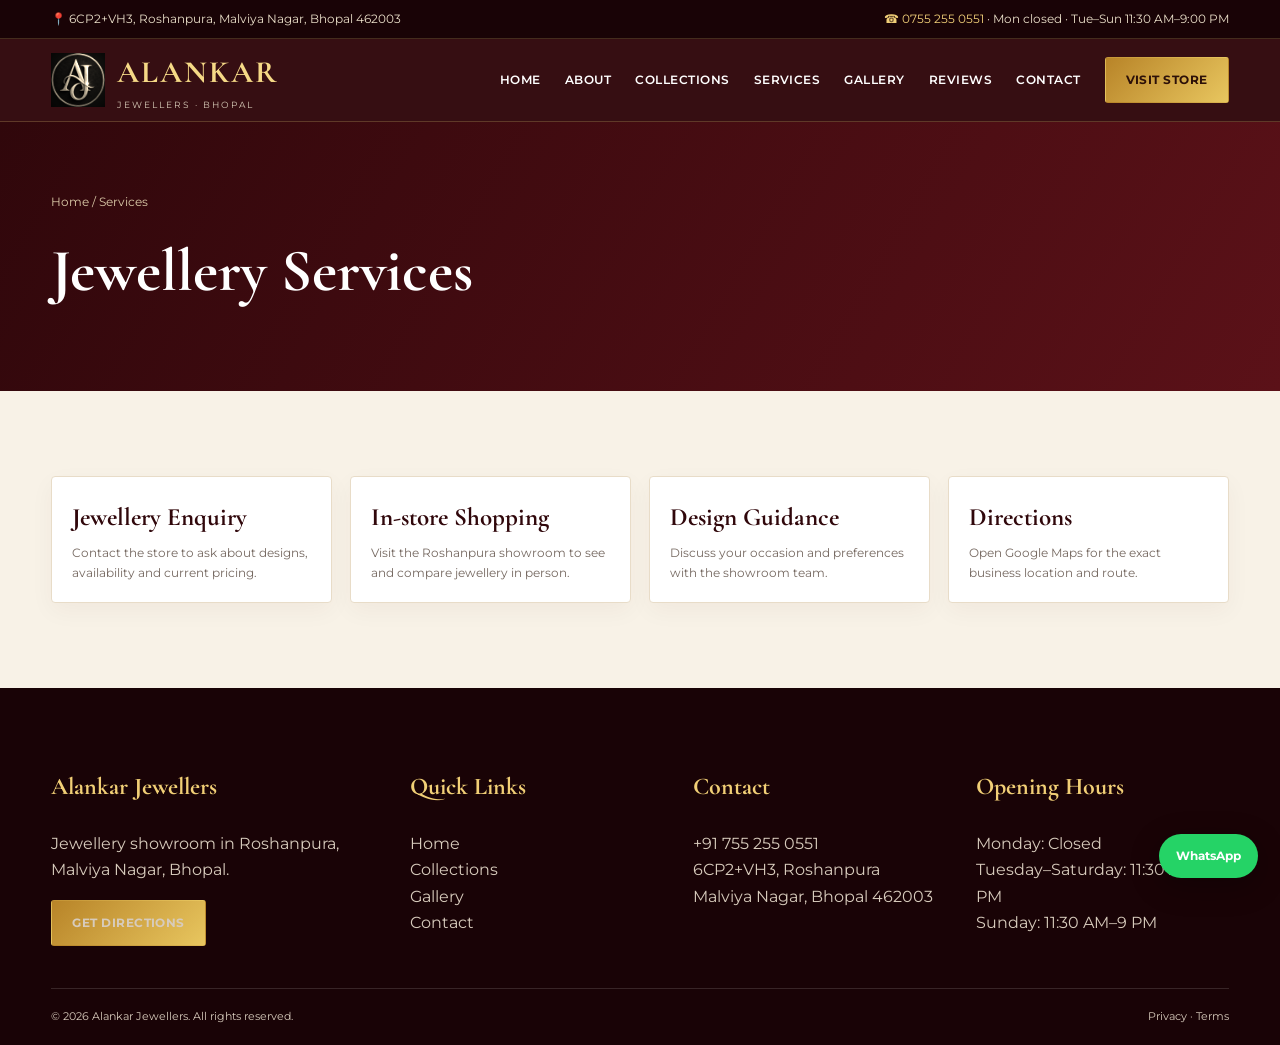
<file: services.html>
<!doctype html><html lang="en"><head><meta charset="utf-8"><meta name="viewport" content="width=device-width,initial-scale=1"><title>Services | Alankar Jewellers Bhopal</title><meta name="description" content="Alankar Jewellers, Roshanpura, Bhopal — jewellery collections, services, customer feedback, location and contact."><meta name="theme-color" content="#30070b"><link rel="icon" href="assets/jewel-mark.png"><link rel="stylesheet" href="css/style.css"><script type="application/ld+json">{"@context":"https://schema.org","@type":"JewelryStore","name":"Alankar Jewellers","telephone":"+917552550551","address":{"@type":"PostalAddress","streetAddress":"6CP2+VH3, Roshanpura, Malviya Nagar","addressLocality":"Bhopal","addressRegion":"Madhya Pradesh","postalCode":"462003","addressCountry":"IN"},"openingHoursSpecification":[{"@type":"OpeningHoursSpecification","dayOfWeek":["Tuesday","Wednesday","Thursday","Friday","Saturday","Sunday"],"opens":"11:30","closes":"21:00"}]}</script></head><body><div class="topbar"><div class="container"><span>📍 6CP2+VH3, Roshanpura, Malviya Nagar, Bhopal 462003</span><span><a href="tel:+917552550551">☎ 0755 255 0551</a> · Mon closed · Tue–Sun 11:30 AM–9:00 PM</span></div></div><header class="nav"><div class="container navin"><a class="brand" href="index.html"><img src="assets/jewel-mark.png" alt="Alankar Jewellers"><span><b>ALANKAR</b><small>JEWELLERS · BHOPAL</small></span></a><button class="menu" aria-label="Open menu">☰</button><nav class="links"><a href="index.html">Home</a><a href="about.html">About</a><a href="collections.html">Collections</a><a href="services.html">Services</a><a href="gallery.html">Gallery</a><a href="reviews.html">Reviews</a><a href="contact.html">Contact</a><a class="btn gold" href="https://maps.app.goo.gl/rLDT5mUCCnBWA9QP6" target="_blank">Visit Store</a></nav></div></header><main><section class="pagehero"><div class="container"><div class="breadcrumb">Home / Services</div><h1>Jewellery Services</h1></div></section><section><div class="container"><div class="grid"><article class="card"><div class="card-body"><h3>Jewellery Enquiry</h3><p>Contact the store to ask about designs, availability and current pricing.</p></div></article><article class="card"><div class="card-body"><h3>In-store Shopping</h3><p>Visit the Roshanpura showroom to see and compare jewellery in person.</p></div></article><article class="card"><div class="card-body"><h3>Design Guidance</h3><p>Discuss your occasion and preferences with the showroom team.</p></div></article><article class="card"><div class="card-body"><h3>Directions</h3><p>Open Google Maps for the exact business location and route.</p></div></article></div></div></section></main><footer class="footer"><div class="container footer-grid"><div><h3>Alankar Jewellers</h3><p>Jewellery showroom in Roshanpura, Malviya Nagar, Bhopal.</p><a class="btn gold" href="https://maps.app.goo.gl/rLDT5mUCCnBWA9QP6" target="_blank">Get Directions</a></div><div><h3>Quick Links</h3><p><a href="index.html">Home</a><br><a href="collections.html">Collections</a><br><a href="gallery.html">Gallery</a><br><a href="contact.html">Contact</a></p></div><div><h3>Contact</h3><p><a href="tel:+917552550551">+91 755 255 0551</a><br>6CP2+VH3, Roshanpura<br>Malviya Nagar, Bhopal 462003</p></div><div><h3>Opening Hours</h3><p>Monday: Closed<br>Tuesday–Saturday: 11:30 AM–9 PM<br>Sunday: 11:30 AM–9 PM</p></div></div><div class="container copy"><span>© <span data-year></span> Alankar Jewellers. All rights reserved.</span><span><a href="privacy.html">Privacy</a> · <a href="terms.html">Terms</a></span></div></footer><a class="wa" href="https://wa.me/917552550551" target="_blank" aria-label="WhatsApp Alankar Jewellers">WhatsApp</a><script src="js/main.js"></script></body></html>
</file>
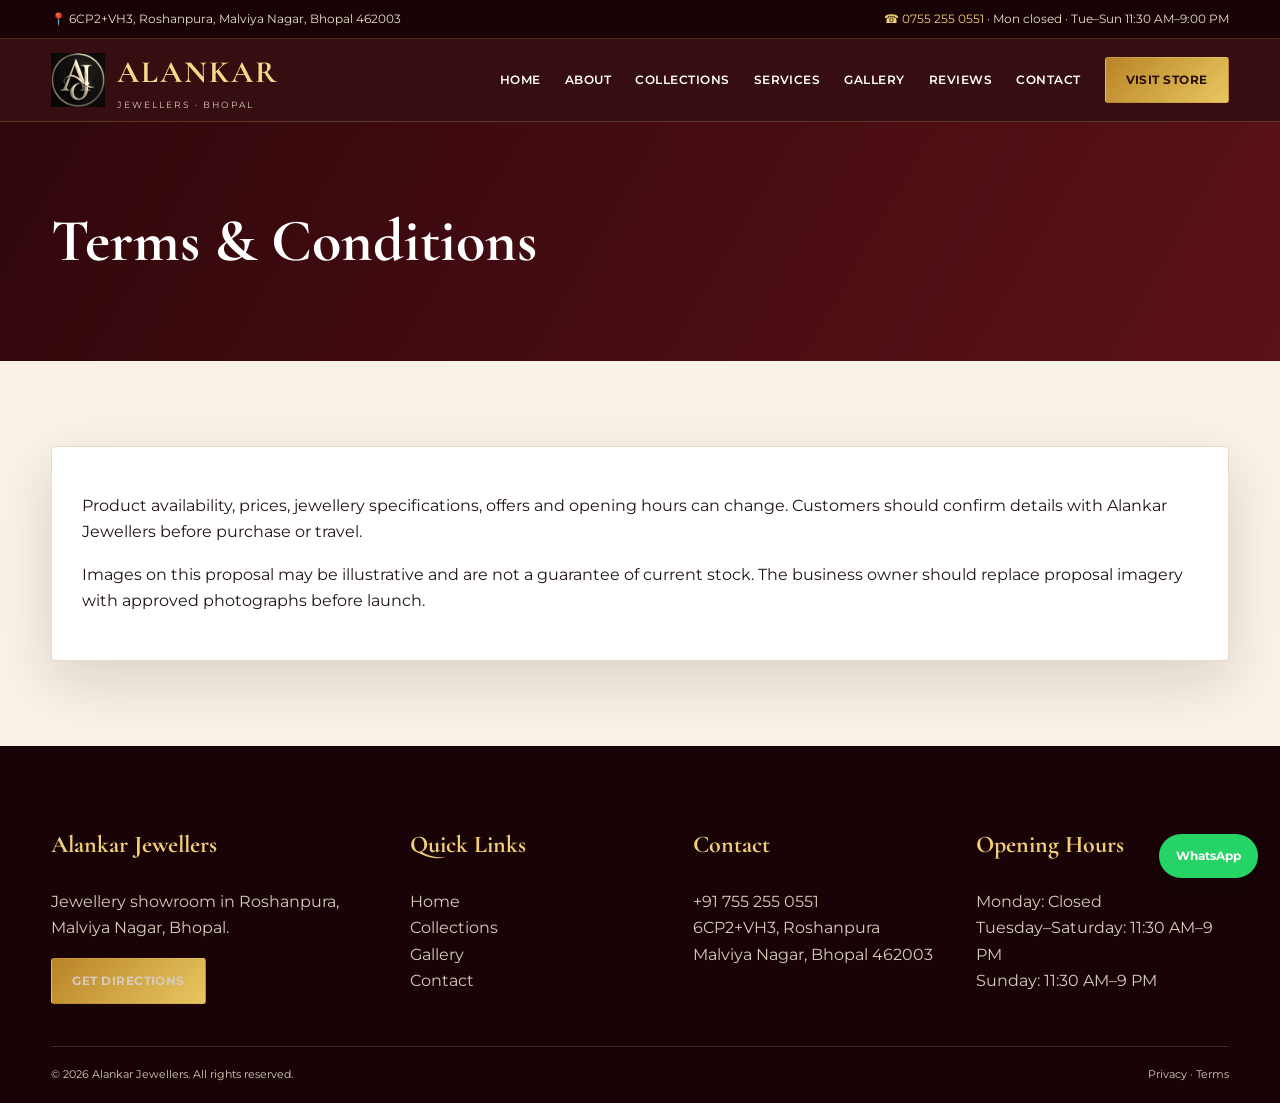
<file: terms.html>
<!doctype html><html lang="en"><head><meta charset="utf-8"><meta name="viewport" content="width=device-width,initial-scale=1"><title>Terms | Alankar Jewellers Bhopal</title><meta name="description" content="Alankar Jewellers, Roshanpura, Bhopal — jewellery collections, services, customer feedback, location and contact."><meta name="theme-color" content="#30070b"><link rel="icon" href="assets/jewel-mark.png"><link rel="stylesheet" href="css/style.css"><script type="application/ld+json">{"@context":"https://schema.org","@type":"JewelryStore","name":"Alankar Jewellers","telephone":"+917552550551","address":{"@type":"PostalAddress","streetAddress":"6CP2+VH3, Roshanpura, Malviya Nagar","addressLocality":"Bhopal","addressRegion":"Madhya Pradesh","postalCode":"462003","addressCountry":"IN"},"openingHoursSpecification":[{"@type":"OpeningHoursSpecification","dayOfWeek":["Tuesday","Wednesday","Thursday","Friday","Saturday","Sunday"],"opens":"11:30","closes":"21:00"}]}</script></head><body><div class="topbar"><div class="container"><span>📍 6CP2+VH3, Roshanpura, Malviya Nagar, Bhopal 462003</span><span><a href="tel:+917552550551">☎ 0755 255 0551</a> · Mon closed · Tue–Sun 11:30 AM–9:00 PM</span></div></div><header class="nav"><div class="container navin"><a class="brand" href="index.html"><img src="assets/jewel-mark.png" alt="Alankar Jewellers"><span><b>ALANKAR</b><small>JEWELLERS · BHOPAL</small></span></a><button class="menu" aria-label="Open menu">☰</button><nav class="links"><a href="index.html">Home</a><a href="about.html">About</a><a href="collections.html">Collections</a><a href="services.html">Services</a><a href="gallery.html">Gallery</a><a href="reviews.html">Reviews</a><a href="contact.html">Contact</a><a class="btn gold" href="https://maps.app.goo.gl/rLDT5mUCCnBWA9QP6" target="_blank">Visit Store</a></nav></div></header><main><section class="pagehero"><div class="container"><h1>Terms & Conditions</h1></div></section><section><div class="container"><div class="panel"><p>Product availability, prices, jewellery specifications, offers and opening hours can change. Customers should confirm details with Alankar Jewellers before purchase or travel.</p><p>Images on this proposal may be illustrative and are not a guarantee of current stock. The business owner should replace proposal imagery with approved photographs before launch.</p></div></div></section></main><footer class="footer"><div class="container footer-grid"><div><h3>Alankar Jewellers</h3><p>Jewellery showroom in Roshanpura, Malviya Nagar, Bhopal.</p><a class="btn gold" href="https://maps.app.goo.gl/rLDT5mUCCnBWA9QP6" target="_blank">Get Directions</a></div><div><h3>Quick Links</h3><p><a href="index.html">Home</a><br><a href="collections.html">Collections</a><br><a href="gallery.html">Gallery</a><br><a href="contact.html">Contact</a></p></div><div><h3>Contact</h3><p><a href="tel:+917552550551">+91 755 255 0551</a><br>6CP2+VH3, Roshanpura<br>Malviya Nagar, Bhopal 462003</p></div><div><h3>Opening Hours</h3><p>Monday: Closed<br>Tuesday–Saturday: 11:30 AM–9 PM<br>Sunday: 11:30 AM–9 PM</p></div></div><div class="container copy"><span>© <span data-year></span> Alankar Jewellers. All rights reserved.</span><span><a href="privacy.html">Privacy</a> · <a href="terms.html">Terms</a></span></div></footer><a class="wa" href="https://wa.me/917552550551" target="_blank" aria-label="WhatsApp Alankar Jewellers">WhatsApp</a><script src="js/main.js"></script></body></html>
</file>
<file: css/style.css>
@import url('https://fonts.googleapis.com/css2?family=Cormorant+Garamond:wght@500;600;700&family=Montserrat:wght@400;500;600;700&display=swap');
:root{--wine:#30070b;--wine2:#4a0b12;--gold:#c99b3b;--gold2:#f0cf78;--cream:#f8f2e7;--ink:#201412;--muted:#756860;--white:#fff;--line:#e8dcc8;--shadow:0 20px 60px rgba(42,12,7,.14)}*{box-sizing:border-box}html{scroll-behavior:smooth}body{margin:0;font-family:Montserrat,Arial,sans-serif;color:var(--ink);background:var(--cream);line-height:1.65}a{color:inherit;text-decoration:none}img{display:block;max-width:100%}.container{width:min(1180px,92%);margin:auto}.topbar{background:#190306;color:#eadfc9;font-size:12px;border-bottom:1px solid rgba(240,207,120,.2)}.topbar .container{display:flex;justify-content:space-between;gap:20px;padding:9px 0}.topbar a{color:var(--gold2)}.nav{position:sticky;top:0;z-index:50;background:rgba(48,7,11,.97);color:#fff;border-bottom:1px solid rgba(240,207,120,.22);backdrop-filter:blur(12px)}.navin{display:flex;align-items:center;justify-content:space-between;min-height:82px;gap:22px}.brand{display:flex;align-items:center;gap:12px}.brand img{width:54px;height:54px;object-fit:contain;filter:sepia(1) saturate(.65) brightness(1.35)}.brand b{font-family:'Cormorant Garamond',serif;font-size:31px;letter-spacing:2px;color:#f5d986}.brand small{display:block;font-size:9px;letter-spacing:2px;color:#d8cbb8}.links{display:flex;gap:24px;align-items:center;font-size:12px;font-weight:600;text-transform:uppercase;letter-spacing:.04em}.links a:hover{color:var(--gold2)}.menu{display:none;background:none;border:0;color:#fff;font-size:26px}.btn{display:inline-flex;align-items:center;justify-content:center;gap:8px;border-radius:3px;padding:12px 20px;font-weight:700;font-size:12px;letter-spacing:.04em;text-transform:uppercase;border:1px solid transparent;cursor:pointer}.gold{background:linear-gradient(135deg,#b88428,#e8c65f);color:#2c1008}.outline{border-color:var(--gold2);color:#fff;background:rgba(0,0,0,.12)}.hero{position:relative;height:690px;overflow:hidden;background:#180507;color:#fff}.slide{position:absolute;inset:0;opacity:0;transition:opacity .8s}.slide.active{opacity:1}.slide img{width:100%;height:100%;object-fit:cover}.slide:after{content:'';position:absolute;inset:0;background:linear-gradient(90deg,rgba(25,3,5,.94),rgba(25,3,5,.68) 42%,rgba(25,3,5,.12)),linear-gradient(0deg,rgba(0,0,0,.45),transparent 45%)}.hero-content{position:absolute;z-index:2;inset:0;display:flex;align-items:center}.hero-copy{max-width:630px}.eyebrow{color:var(--gold2);font-size:12px;letter-spacing:.2em;text-transform:uppercase;font-weight:700}.hero h1{font-family:'Cormorant Garamond',serif;font-size:clamp(48px,6vw,82px);line-height:.95;margin:18px 0;color:#fff}.hero h1 span{color:var(--gold2)}.hero p{font-size:16px;color:#eee4d4;max-width:610px}.actions{display:flex;gap:12px;flex-wrap:wrap;margin-top:25px}.dots{position:absolute;z-index:4;bottom:28px;left:50%;transform:translateX(-50%);display:flex;gap:8px}.dots button{width:9px;height:9px;border:0;border-radius:50%;background:#fff8;cursor:pointer}.dots button.active{width:28px;border-radius:10px;background:var(--gold2)}.arr{position:absolute;z-index:4;top:50%;transform:translateY(-50%);width:46px;height:46px;border:1px solid #fff8;border-radius:50%;background:#0003;color:#fff;font-size:30px;cursor:pointer}.prev{left:25px}.next{right:25px}.trust{background:#fffaf1;border-bottom:1px solid var(--line)}.trust-grid{display:grid;grid-template-columns:repeat(5,1fr);padding:25px 0}.trust-item{text-align:center;border-right:1px solid var(--line);padding:0 12px}.trust-item:last-child{border:0}.trust-item b{display:block;color:var(--wine);font-size:13px}.trust-item span{font-size:11px;color:var(--muted)}section{padding:85px 0}.section-head{text-align:center;max-width:760px;margin:0 auto 42px}.section-head .eyebrow{color:#987024}.section-head h2{font-family:'Cormorant Garamond',serif;color:var(--wine);font-size:48px;line-height:1.05;margin:10px 0}.section-head p{color:var(--muted)}.about-grid{display:grid;grid-template-columns:1fr 1fr;gap:48px;align-items:center}.about-grid img{height:470px;width:100%;object-fit:cover;border-radius:4px;box-shadow:var(--shadow)}.about-copy h2{font-family:'Cormorant Garamond',serif;color:var(--wine);font-size:48px;line-height:1.05;margin:10px 0 18px}.pillrow{display:flex;flex-wrap:wrap;gap:8px;margin-top:20px}.pill{padding:7px 12px;border:1px solid var(--line);background:#fff;border-radius:30px;color:var(--wine);font-size:11px}.collections{background:#fffaf1}.grid{display:grid;grid-template-columns:repeat(4,1fr);gap:18px}.card{background:#fff;border:1px solid var(--line);border-radius:4px;overflow:hidden;box-shadow:0 8px 25px #3b150d0b;transition:.3s}.card:hover{transform:translateY(-6px);box-shadow:var(--shadow)}.card img{width:100%;height:250px;object-fit:cover}.card-body{padding:20px}.card h3{font-family:'Cormorant Garamond',serif;color:var(--wine);font-size:25px;margin:0 0 5px}.card p{font-size:12px;color:var(--muted);margin:0}.split{display:grid;grid-template-columns:.9fr 1.1fr;gap:25px}.panel{background:#fff;border:1px solid var(--line);padding:30px;border-radius:4px;box-shadow:var(--shadow)}.panel h3{font-family:'Cormorant Garamond',serif;color:var(--wine);font-size:30px;margin-top:0}.map iframe{width:100%;height:390px;border:0}.address{font-size:14px;color:var(--muted)}.hours{width:100%;border-collapse:collapse;font-size:13px}.hours td{padding:9px;border-bottom:1px solid var(--line)}.hours tr.today{font-weight:700;color:var(--wine)}.reviews{background:var(--wine);color:#fff}.reviews .section-head h2{color:#fff}.reviews .section-head p{color:#dccfc1}.review-track{display:flex;gap:18px;overflow-x:auto;scroll-snap-type:x mandatory;padding:4px 2px 18px}.review{min-width:320px;max-width:380px;scroll-snap-align:start;background:#fffaf1;color:var(--ink);padding:24px;border-radius:4px}.stars{color:#c69226;letter-spacing:3px}.review p{font-family:'Cormorant Garamond',serif;font-size:20px;line-height:1.35}.review small{color:var(--muted)}.contact{background:#fff}.contact-grid{display:grid;grid-template-columns:1fr 1fr;gap:25px}.form{display:grid;gap:12px}.form input,.form textarea{width:100%;padding:13px;border:1px solid var(--line);background:#fffaf1;border-radius:3px;font:inherit}.form textarea{min-height:140px}.footer{background:#190306;color:#d7cbbc;padding:55px 0 20px}.footer-grid{display:grid;grid-template-columns:1.3fr 1fr 1fr 1fr;gap:30px}.footer h3{font-family:'Cormorant Garamond',serif;color:#f1cf76;font-size:24px}.footer a{color:#d7cbbc}.footer a:hover{color:#f1cf76}.copy{border-top:1px solid #fff2;margin-top:35px;padding-top:18px;font-size:11px;display:flex;justify-content:space-between}.wa{position:fixed;right:22px;bottom:22px;z-index:60;background:#25d366;color:#fff;border-radius:30px;padding:12px 17px;font-weight:700;font-size:12px;box-shadow:0 8px 30px #0004}.pagehero{background:linear-gradient(120deg,#30070b,#5b1118);color:#fff;padding:70px 0}.pagehero h1{font-family:'Cormorant Garamond',serif;font-size:60px;margin:0}.breadcrumb{color:#dbcaa8;font-size:12px;margin-bottom:10px}@media(max-width:950px){.links{display:none}.menu{display:block}.links.open{display:flex;position:absolute;left:0;right:0;top:82px;background:#30070b;padding:20px;flex-direction:column;align-items:flex-start}.trust-grid{grid-template-columns:repeat(2,1fr)}.trust-item{margin:8px 0}.grid{grid-template-columns:repeat(2,1fr)}.about-grid,.split,.contact-grid{grid-template-columns:1fr}.footer-grid{grid-template-columns:1fr 1fr}}@media(max-width:600px){.topbar .container{flex-direction:column}.hero{height:650px}.hero h1{font-size:48px}.arr{display:none}.trust-grid{grid-template-columns:1fr}.trust-item{border-right:0;border-bottom:1px solid var(--line);padding:12px}.grid{grid-template-columns:1fr}.section-head h2,.about-copy h2{font-size:40px}.footer-grid{grid-template-columns:1fr}.copy{flex-direction:column;gap:8px}.brand b{font-size:25px}}
</file>
